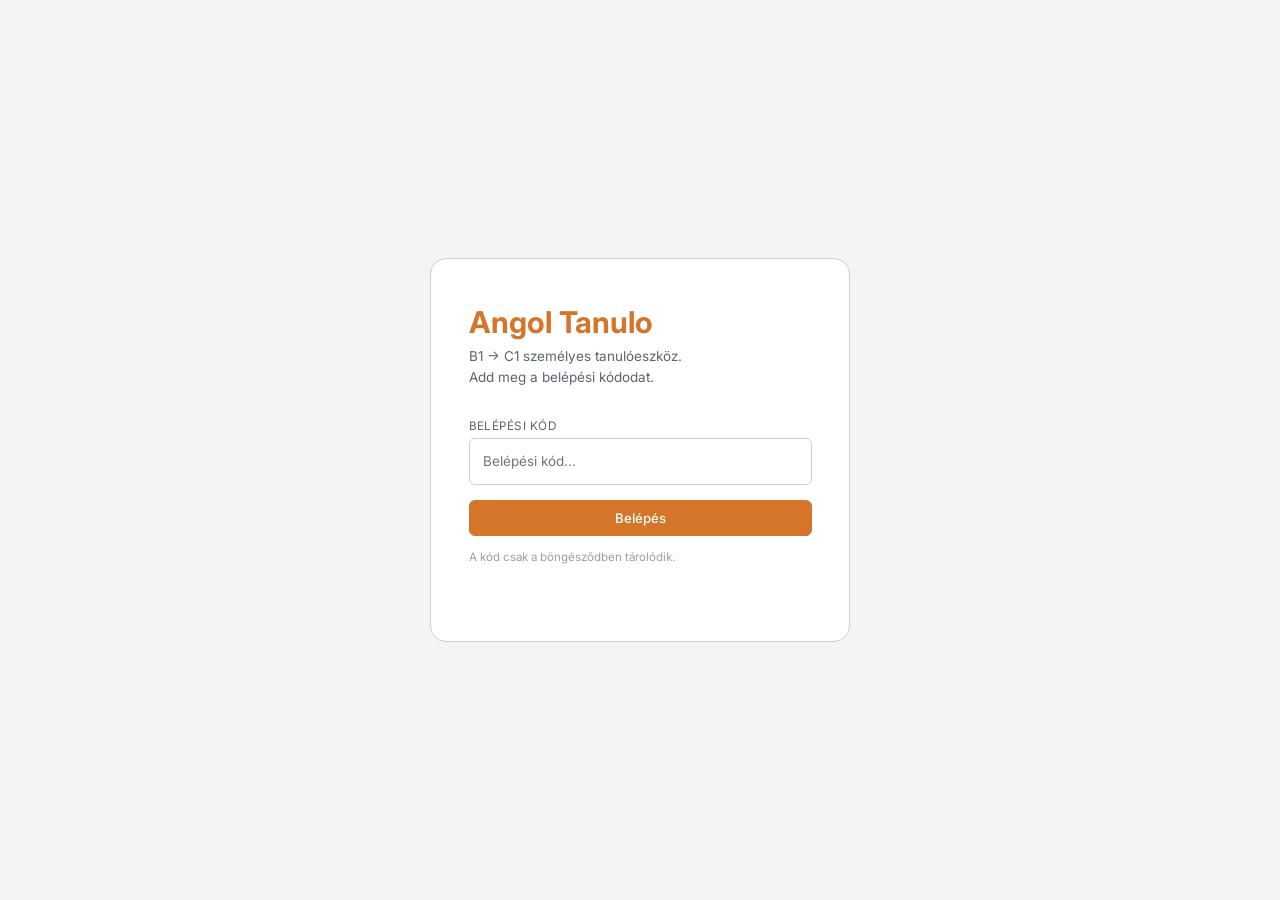
<file: index.html>
<!DOCTYPE html>
<html lang="hu">
<head>
<meta charset="UTF-8">
<meta name="viewport" content="width=device-width, initial-scale=1.0">
<title>Angol Tanulo</title>
<link href="https://fonts.googleapis.com/css2?family=Inter:wght@300;400;500;600;700&family=DM+Mono:wght@400;500&display=swap" rel="stylesheet">
<link rel="stylesheet" href="assets/css/tokens.css">
<link rel="stylesheet" href="assets/css/base.css">
<link rel="stylesheet" href="assets/css/layout.css">
<link rel="stylesheet" href="assets/css/components.css">
<link rel="stylesheet" href="assets/css/panels/translate.css">
<link rel="stylesheet" href="assets/css/panels/roadmap.css">
<link rel="stylesheet" href="assets/css/panels/oxford.css">
<link rel="stylesheet" href="assets/css/panels/convo.css">
<link rel="stylesheet" href="assets/css/panels/tenses.css">
</head>
<body>
<div id="api-screen">
  <div class="api-box">
    <h1>Angol Tanulo</h1>
    <p>B1 → C1 személyes tanulóeszköz.<br>Add meg a belépési kódodat.</p>
    <label>Belépési kód</label>
    <input type="password" id="api-input" placeholder="Belépési kód..."/>
    <button class="btn btn-gold" onclick="saveKey()" style="width:100%">Belépés</button>
    <p style="margin-top:.8rem;font-size:.77rem;color:var(--faint)">A kód csak a böngésződben tárolódik.</p>
    <div id="key-err" style="display:none" class="err">Hibás belépési kód!</div>
  </div>
</div>
<div id="app">
  <header>
    <div class="logo">Angol Tanuló <span>B1 → C1</span></div>
    <nav>
      <button class="nav-btn active" id="nav-roadmap" onclick="showMain('roadmap',this);closeDropdowns()">Előrehaladás</button>
      <button class="nav-btn" id="nav-translate" onclick="showMain('translate',this);closeDropdowns()">Fordítás</button>
      <button class="nav-btn" id="nav-convo" onclick="showMain('convo',this);closeDropdowns()">Társalgás</button>
      <button class="nav-btn" id="nav-tenses" onclick="showMain('tenses',this);closeDropdowns()">Nyelvtani gyakorló</button>
      <button class="nav-btn" id="nav-vocab-btn" onclick="showMain('oxford',this);closeDropdowns()">Szótár</button>
    </nav>
    <div class="header-right">
      <span class="card-counter" id="total-counter">0 kártya</span>
      <button class="key-btn" onclick="changeKey()">API kulcs</button>
    </div>
  </header>
  <main>
    <div id="panel-translate" class="panel">
      <div class="sub-tabs">
        <button class="sub-tab active" onclick="showSub('translate','text',this)">Szöveg generálás</button>
        <button class="sub-tab" onclick="showSub('translate','writing',this)">Fordítás</button>
        <button class="sub-tab" onclick="showSub('translate','comprehension',this)">Szövegértés</button>
        <button class="sub-tab" onclick="showSub('translate','uzleti',this)">Írás</button>
        <button class="sub-tab" onclick="showSub('translate','grammar',this)">Nyelvtani elemző</button>
      </div>
      <div id="sub-translate-text" class="sub-panel active">
        <div class="section-title">Szöveg generálás</div>
        <div class="section-sub">Másolj be szöveget a fordításhoz, vagy hagyd üresen és válassz témát új szöveg generálásához. Ha mindkettő van, a szöveget a téma/utasítás szerint alakítja át.</div>
        <div class="gentext-cols">
          <div class="gentext-col">
            <label>Bemásolt szöveg <span class="gentext-hint">(fordításhoz)</span></label>
            <textarea id="hu-in" rows="8" oninput="updateGenActionBtn()" placeholder="Ide másold be a szöveget (cikk, e-mail, bármi). Ha üres, új szöveget generálok."></textarea>
          </div>
          <div class="gentext-col">
            <label>Téma <span class="gentext-hint">(generáláshoz / módosításhoz)</span></label>
            <div id="gen-topic-chips" class="gen-topic-chips"></div>
            <div id="gen-topic-selected" style="display:none;font-size:.82rem;color:var(--accent);margin:.4rem 0">
              <span id="gen-topic-selected-label"></span>
              <button onclick="genClearTopic()" style="background:none;border:none;cursor:pointer;color:var(--muted);margin-left:4px">✕</button>
            </div>
            <textarea id="gen-context" rows="2" placeholder="Szabadszöveges téma vagy utasítás — pl. 'IT security proposal', 'use Past Simple'..."></textarea>
          </div>
        </div>
        <div style="margin-top:12px;display:flex;gap:1.2rem;align-items:flex-start;flex-wrap:wrap">
          <div>
            <label style="margin-bottom:6px">Kimeneti nyelv</label>
            <div style="display:flex;gap:6px">
              <button class="writing-dir-btn active" id="tr-out-en" onclick="setTrOutLang('en',this)">EN</button>
              <button class="writing-dir-btn" id="tr-out-hu" onclick="setTrOutLang('hu',this)">HU</button>
            </div>
          </div>
          <div style="flex:1">
            <label style="margin-bottom:6px">Szint</label>
            <div class="level-picker">
              <button class="lvl-btn" data-level="A1" onclick="selectLevel('A1',this)">A1<span>Kezdő</span></button>
              <button class="lvl-btn" data-level="A2" onclick="selectLevel('A2',this)">A2<span>Alapszint</span></button>
              <button class="lvl-btn active" data-level="B1" onclick="selectLevel('B1',this)">B1<span>Középhaladó</span></button>
              <button class="lvl-btn" data-level="B2" onclick="selectLevel('B2',this)">B2<span>Haladó</span></button>
              <button class="lvl-btn" data-level="C1" onclick="selectLevel('C1',this)">C1<span>Folyékony</span></button>
            </div>
          </div>
        </div>
        <div class="row">
          <button class="btn btn-gold" id="btn-tr" onclick="doTextAction()">Generálás B1 EN</button>
          <button class="btn btn-outline" onclick="doClear()">Törlés</button>
        </div>
        <div id="tr-loading" style="display:none" class="loading"><div class="dots"><span></span><span></span><span></span></div> Feldolgozás...</div>
        <div id="tr-result" style="display:none;margin-top:1.2rem">
          <label id="tr-result-label" style="margin-bottom:6px">Eredmény</label>
          <div id="tr-text" class="translated-box"></div>
          <hr class="divider">
          <label>Kijelölt szavak Anki kártyahoz</label>
          <div id="sel-bar" class="selected-bar"><span class="hint-text">Kattints szavakra fent...</span></div>
          <div class="row">
            <button class="btn btn-gold" id="btn-gen" style="display:none" onclick="doGenCards()">Kártyák generálása</button>
          </div>
          <div id="gen-loading" style="display:none" class="loading"><div class="dots"><span></span><span></span><span></span></div> Kártyák készítése...</div>
        </div>
      </div>
      <div id="sub-translate-writing" class="sub-panel">
        <div class="section-title">Fordítás</div>
        <div class="section-sub" style="margin-bottom:.8rem">A Szöveg generálás fülön létrehozott szöveg alapján fordíts. Az irány automatikusan beállítódik.</div>

        <!-- KÉT HASÁB -->
        <div class="writing-cols">
          <div>
            <div class="writing-col-label" id="writing-source-label"><span class="col-badge" id="writing-source-badge">EN</span> <span id="writing-source-lang">Angol szöveg</span></div>
            <textarea id="writing-source" rows="10" placeholder="Fordítsd le a szöveget a Szöveg generálás fülön, vagy generálj egyet fent..."></textarea>
          </div>
          <div>
            <div class="writing-col-label" id="writing-target-label"><span class="col-badge" id="writing-target-badge">HU</span> <span id="writing-target-lang">A te fordításod</span></div>
            <textarea id="my-tr" rows="10" placeholder="Írd ide a saját fordításodat..."></textarea>
          </div>
        </div>

        <div class="row">
          <button class="btn btn-gold" id="btn-check" onclick="doCheck()">Ellenőrzés</button>
          <button class="btn btn-outline" onclick="document.getElementById('my-tr').value='';document.getElementById('check-result').innerHTML=''">Törlés</button>
        </div>
        <div id="check-loading" style="display:none" class="loading"><div class="dots"><span></span><span></span><span></span></div> Ellenőrzés...</div>
        <div id="check-result" style="margin-top:1.2rem"></div>
      </div>
      <div id="sub-translate-uzleti" class="sub-panel">
        <div class="section-title">Üzleti írás</div>
        <div class="section-sub">Kapsz egy feladatot — te írod angolul. Claude értékeli a szöveg típusa szerint.</div>

        <div class="writing-type-row">
          <div class="writing-type-group">
            <span class="writing-type-label">Típus:</span>
            <button class="writing-type-btn active" id="uzl-type-general" onclick="setUzletiType('general',this)">Általános</button>
            <button class="writing-type-btn" id="uzl-type-email" onclick="setUzletiType('email',this)">E-mail</button>
            <button class="writing-type-btn" id="uzl-type-report" onclick="setUzletiType('report',this)">Jelentés</button>
            <button class="writing-type-btn" id="uzl-type-presentation" onclick="setUzletiType('presentation',this)">Prezentáció</button>
          </div>
          <div class="writing-type-group" id="uzl-tone-group" style="display:none">
            <span class="writing-type-label">Hangnem:</span>
            <button class="writing-type-btn active" id="uzl-tone-formal" onclick="setUzletiTone('formal',this)">Formális</button>
            <button class="writing-type-btn" id="uzl-tone-neutral" onclick="setUzletiTone('neutral',this)">Semleges</button>
            <button class="writing-type-btn" id="uzl-tone-informal" onclick="setUzletiTone('informal',this)">Informális</button>
          </div>
        </div>

        <button class="btn btn-outline btn-sm" id="uzl-gen-btn" onclick="generateUzletiTask()" style="margin-bottom:1rem">🎯 Feladat generálása</button>

        <div id="uzl-task-box" class="uzl-task-box" style="display:none">
          <div class="uzl-task-label">Feladat</div>
          <div id="uzl-task-text"></div>
          <button class="btn btn-outline btn-sm" style="margin-top:.5rem" onclick="generateUzletiTask()">↻ Másik feladat</button>
        </div>

        <div id="uzl-write-area" style="display:none;margin-top:1rem">
          <label style="font-size:.78rem;font-weight:600;color:var(--muted);text-transform:uppercase;letter-spacing:.05em;margin-bottom:.4rem;display:block">A te angol szöveged</label>
          <textarea id="uzl-answer" rows="10" placeholder="Írd ide az angol szövegedet..." style="width:100%;box-sizing:border-box"></textarea>
          <div class="row" style="margin-top:.8rem">
            <button class="btn btn-gold" onclick="checkUzletiAnswer()">Ellenőrzés</button>
            <button class="btn btn-outline" onclick="document.getElementById('uzl-answer').value='';document.getElementById('uzl-check-result').innerHTML=''">Törlés</button>
          </div>
          <div id="uzl-check-loading" style="display:none" class="loading"><div class="dots"><span></span><span></span><span></span></div> Értékelés...</div>
          <div id="uzl-check-result" style="margin-top:1.2rem"></div>
        </div>
      </div>

      <div id="sub-translate-grammar" class="sub-panel">
        <div class="section-title">Nyelvtani elemzés</div>
        <div class="section-sub">A lefordított szöveg nyelvtani szerkezetei — magyarázatokkal és példákkal.</div>
        <button class="btn btn-gold" id="btn-gr" onclick="doGrammar()">Nyelvtan elemzése</button>
        <div id="gr-loading" style="display:none;margin-top:.8rem" class="loading"><div class="dots"><span></span><span></span><span></span></div> Elemzes...</div>
        <div id="gr-result" style="margin-top:1.2rem"></div>
      </div>

      <!-- SZÖVEGÉRTÉS -->
      <div id="sub-translate-comprehension" class="sub-panel">
        <div class="section-title">Szövegértés</div>
        <div class="section-sub">A Szöveg generálás fülön létrehozott szöveg alapján angol kérdések — vagy írj be bármilyen szöveget. Válaszolj angolul, majd ellenőriztetem.</div>
        <div class="comp-layout">
          <div class="comp-text-col">
            <div class="comp-col-label">Szöveg</div>
            <textarea id="comp-text-display" class="comp-text-box" rows="12" placeholder="A Szöveg generálás fülön fordított vagy generált szöveg automatikusan megjelenik itt — vagy írd be közvetlenül, majd kattints az Új kérdések gombra."></textarea>
            <div style="display:flex;gap:8px;margin-top:.6rem;align-items:center;flex-wrap:wrap">
              <button class="btn btn-outline" id="btn-comp-speak" onclick="compSpeakToggle()">🔊 Felolvasás</button>
              <button class="btn btn-outline" onclick="compRestart()" title="Újraindítás az elejéről" style="padding:8px 10px">⏮</button>
              <button class="btn btn-outline" onclick="compStep(-1)" title="Előző mondat" style="padding:8px 10px">⏪</button>
              <button class="btn btn-outline" onclick="compStep(1)" title="Következő mondat" style="padding:8px 10px">⏩</button>
              <select id="comp-speak-rate" style="padding:8px 10px;background:var(--surface);border:1px solid var(--border2);border-radius:var(--rs);color:var(--text);font-family:'Inter',sans-serif;font-size:.84rem;outline:none">
                <option value="1" selected>Natív tempó</option>
                <option value="0.85">Lassabb (0.85×)</option>
                <option value="0.7">Lassú (0.7×)</option>
              </select>
              <button class="btn btn-outline" id="btn-comp-hide" onclick="compToggleText()" title="Rejtsd el a szöveget, és válaszolj csak hallás után">🙈 Szöveg elrejtése</button>
            </div>
            <div class="comp-progress-row" id="comp-progress-row" style="display:none">
              <div class="comp-progress-bar" id="comp-progress-bar" onclick="compSeek(event)" title="Kattints az ugráshoz">
                <div class="comp-progress-fill" id="comp-progress-fill"></div>
              </div>
              <span class="comp-progress-label" id="comp-progress-label">0/0</span>
            </div>
          </div>
          <div class="comp-questions-col">
            <div class="comp-col-label">Kérdések</div>
            <div id="comp-no-text" style="padding:1rem 0;color:var(--faint);font-size:.85rem">Írj be szöveget, majd kattints az Új kérdések gombra.</div>
            <div id="comp-questions-wrap"></div>
            <div style="display:flex;gap:8px;margin-top:1rem;flex-wrap:wrap">
              <button class="btn btn-gold" id="btn-comp-check" onclick="compCheck()">Ellenőrzés</button>
              <button class="btn btn-outline" id="btn-comp-new" onclick="compGenerate()">Új kérdések</button>
            </div>
            <div id="comp-loading" style="display:none" class="loading"><div class="dots"><span></span><span></span><span></span></div> <span>Kérdések generálása...</span></div>
            <div id="comp-result" style="margin-top:1rem"></div>
          </div>
        </div>
      </div>

    </div>

    <div id="panel-roadmap" class="panel active">

      <!-- PROGRESS TABS -->
      <div class="sub-tabs">
        <button class="sub-tab active" onclick="showSub('roadmap','overview',this)">Áttekintés</button>
        <button class="sub-tab" onclick="showSub('roadmap','vocab',this)">Szókincs</button>
        <button class="sub-tab" onclick="showSub('roadmap','map',this)">Roadmap</button>
        <button class="sub-tab" onclick="showSub('roadmap','errors',this)">Hibaminták</button>
        <button class="sub-tab" onclick="showSub('roadmap','docs',this)">Dokumentumok</button>
      </div>

      <!-- ÁTTEKINTÉS -->
      <div id="sub-roadmap-overview" class="sub-panel active">
        <div class="section-title">Áttekintés</div>
        <div class="progress-stats-row" id="progress-stats-row">
          <div class="progress-stat-box">
            <div class="progress-stat-num" id="stat-active-words">—</div>
            <div class="progress-stat-label">Aktív szó</div>
          </div>
          <div class="progress-stat-box">
            <div class="progress-stat-num" id="stat-roadmap-pct">—</div>
            <div class="progress-stat-label">Roadmap</div>
          </div>
          <div class="progress-stat-box">
            <div class="progress-stat-num" id="stat-errors">—</div>
            <div class="progress-stat-label">Aktív hibaminta</div>
          </div>
          <div class="progress-stat-box">
            <div class="progress-stat-num" id="stat-sessions">—</div>
            <div class="progress-stat-label">Perc — elmúlt 7 nap</div>
          </div>
        </div>

        <div class="weekly-chart-box">
          <div class="section-label" style="margin-bottom:.8rem">Heti egyensúly — elmúlt 7 nap</div>
          <div id="week-nav-summary"></div>
          <div class="nav-daily-label">Napi bontás <span class="nav-daily-hint">(szaggatott vonal = napi 1 óra)</span></div>
          <div id="weekly-activity" class="weekly-activity-row"></div>
        </div>

        <div class="level-box" id="level-box">
          <div class="level-header">
            <span class="level-title">🎓 Szint és heti visszajelzés</span>
            <button class="btn btn-outline btn-sm" onclick="generateLevelReport(true)">🔄 Frissítés most</button>
          </div>
          <div id="level-loading" style="display:none" class="loading"><div class="dots"><span></span><span></span><span></span></div> Visszajelzés készítése a gyakorlásaid alapján...</div>
          <div id="level-content"></div>
          <div id="level-history"></div>
        </div>

        <!-- TANULÁSI ASSZISZTENS -->
        <div class="tutor-box">
          <div class="tutor-header">
            <span class="tutor-title">💬 Tanulási asszisztens</span>
            <span class="tutor-sub">Kérdezz az appban levő tanulásodról</span>
          </div>
          <div id="tutor-messages" class="tutor-messages"></div>
          <div class="tutor-input-row">
            <textarea id="tutor-input" class="tutor-input" rows="2" placeholder="Pl: Mit gyakoroljak ma? Milyen hibákat követek el? Adj tippet a Present Perfect-hez..."></textarea>
            <button class="btn btn-gold tutor-send" onclick="tutorSend()">Küld</button>
          </div>
        </div>

      </div>


      <!-- SZÓKINCS -->
      <div id="sub-roadmap-vocab" class="sub-panel">
        <div class="section-title">Szókincs áttekintés</div>
        <div class="section-sub">Szintenként látod az aktív / tanulás alatt / passzív / új arányokat.</div>
        <div id="vocab-no-data" style="padding:3rem;text-align:center;color:var(--faint)">
          <div style="font-size:2rem;margin-bottom:.8rem">📚</div>
          <div>Még nincs betöltve Oxford 5000 adat.</div>
          <div style="font-size:.82rem;margin-top:.4rem">A Szótár → Import fülön töltsd fel az XLS fájlt.</div>
        </div>
        <div id="vocab-dashboard-content" style="display:none">
          <div id="vocab-coverage" class="vocab-coverage"></div>
          <div class="section-label" style="margin-bottom:.8rem">Szavak</div>
          <div class="ox-summary-row" id="vocab-summary-row"></div>
          <div class="ox-level-bars" id="vocab-level-bars"></div>
          <div class="section-label" id="vocab-phrase-label" style="margin:1.6rem 0 .8rem">Kifejezések</div>
          <div class="ox-summary-row" id="vocab-phrase-summary"></div>
          <div class="ox-level-bars" id="vocab-phrase-bars"></div>
        </div>
      </div>

      <!-- ROADMAP -->
      <div id="sub-roadmap-map" class="sub-panel">
        <div class="roadmap-intro">
          <div class="section-title">Nyelvtani térkép</div>
          <div class="section-sub">Kattints bármelyik dobozra a részletes magyarázathoz. Jelöld be, hol tartasz.</div>
          <div class="roadmap-progress-bar"><div class="roadmap-progress-fill" id="rm-fill" style="width:0%"></div></div>
          <div class="roadmap-progress-text" id="rm-text">0 / 0 témakör teljesítve</div>
        </div>
        <div id="roadmap-content"></div>
      </div>

      <!-- HETI NAPLÓ -->

      <!-- HIBAMINTÁK -->
      <div id="sub-roadmap-errors" class="sub-panel">
        <div class="section-title">Hibaminták</div>
        <div class="section-sub">Automatikusan gyűjtve a fordítás ellenőrzőből. Kövesd nyomon a visszatérő hibákat.</div>

        <div id="error-patterns-wrap">
          <div id="error-patterns-empty" style="padding:2rem;text-align:center;color:var(--faint)">
            <div style="font-size:2rem;margin-bottom:.5rem">✅</div>
            <div>Még nincsenek rögzített hibaminták.<br>A fordítás ellenőrzőből automatikusan gyűlnek.</div>
          </div>
          <div id="error-patterns-list"></div>
        </div>
      </div>

      <!-- DOKUMENTUMOK -->
      <div id="sub-roadmap-docs" class="sub-panel">
        <div class="section-title">Dokumentumok</div>
        <div class="section-sub">A tanulási profil és terv. Szerkeszthető, automatikusan mentődik.</div>

        <div class="doc-tabs">
          <button class="doc-tab active" onclick="showDoc('profile',this)">00 Profil</button>
          <button class="doc-tab" onclick="showDoc('plan',this)">01 Terv</button>
          <button class="doc-tab" onclick="showDoc('log',this)">02 Napló</button>
          <button class="doc-tab" onclick="showDoc('errors_doc',this)">03 Hibaminták</button>
        </div>

        <div id="doc-profile" class="doc-panel active">
          <textarea id="doc-profile-text" class="doc-textarea" onchange="docSave('profile')" placeholder="Profil betöltése..."></textarea>
        </div>
        <div id="doc-plan" class="doc-panel">
          <textarea id="doc-plan-text" class="doc-textarea" onchange="docSave('plan')" placeholder="Terv betöltése..."></textarea>
        </div>
        <div id="doc-log" class="doc-panel">
          <textarea id="doc-log-text" class="doc-textarea" onchange="docSave('log')" placeholder="Haladásnapló..."></textarea>
        </div>
        <div id="doc-errors_doc" class="doc-panel">
          <textarea id="doc-errors_doc-text" class="doc-textarea" onchange="docSave('errors_doc')" placeholder="Hibaminták..."></textarea>
        </div>

        <div class="row" style="margin-top:.8rem">
          <button class="btn btn-outline btn-sm" onclick="docExportAll()">⬇ Markdown export</button>
        </div>
      </div>
    </div>

    <!-- OXFORD 5000 -->
    <div id="panel-oxford" class="panel">
      <div class="ox-tabs">
        <button class="ox-tab active" onclick="showOxTab('wordlist',this)">Szólista</button>
        <button class="ox-tab" onclick="showOxTab('phrases',this)">Kifejezések</button>
        <button class="ox-tab" onclick="showOxTab('import',this)">Import / Export</button>

      </div>

      <div id="ox-wordlist" class="ox-panel active">
        <div class="section-title">Szólista</div>
        <div id="ox-list-no-data" style="padding:2rem;text-align:center;color:var(--faint)">Töltsd be az Oxford 5000 listát az Import fülön.</div>
        <div id="ox-list-content" style="display:none">
          <div class="ox-filters">
            <input type="text" id="ox-search" placeholder="Keresés szóra..." oninput="renderOxWordlist()"/>
            <select id="ox-filter-level" onchange="renderOxWordlist()">
              <option value="">Minden szint</option>
              <option value="A1">A1</option><option value="A2">A2</option>
              <option value="B1">B1</option><option value="B2">B2</option><option value="C1">C1</option>
            </select>
            <select id="ox-filter-status" onchange="renderOxWordlist()">
              <option value="">Minden státusz</option>
              <option value="new">New</option>
              <option value="under learning">Under learning</option>
              <option value="active">Active</option>
              <option value="passive">Passive</option>
            </select>
            <select id="ox-filter-source" onchange="renderOxWordlist()">
              <option value="">Oxford + Saját</option>
              <option value="oxford">Csak Oxford 5000</option>
              <option value="own">Csak saját gyűjtés</option>
            </select>
          </div>
          <div class="ox-list-info" id="ox-list-info"></div>

          <table class="ox-table">
            <thead><tr>
              <th>Szó</th><th>Szófaj</th><th>Szint</th><th>Státusz</th><th>Magyar</th><th>Példa</th><th>Kollokációk</th><th>Forrás</th>
            </tr></thead>
            <tbody id="ox-table-body"></tbody>
          </table>
          <div id="ox-pagination" class="ox-pagination"></div>
        </div>
      </div>

      <!-- KIFEJEZESEK -->
      <div id="ox-phrases" class="ox-panel">
        <div class="section-title">Oxford Phrase List — 750 kifejezés</div>
        <div class="section-sub">Szintenként tölts fel kifejezéseket az Ankiba. Deck: English C1::Phrases A1 stb.</div>
        <div id="ox-phrases-no-data" style="padding:2rem;text-align:center;color:var(--faint)">
          <div style="font-size:2rem;margin-bottom:.5rem">📝</div>
          <div>Nincs betöltve kifejezéslista.</div>
          <div style="font-size:.82rem;margin-top:.3rem">Az Import / Export fülön töltsd be az XLSX fájlt.</div>
        </div>
        <div id="ox-phrases-content" style="display:none">
          <div class="ox-filters">
            <input type="text" id="phrase-search" placeholder="Keresés kifejezésre..." oninput="renderPhrases()"/>
            <select id="phrase-filter-level" onchange="renderPhrases()">
              <option value="">Minden szint</option>
              <option value="A1">A1</option><option value="A2">A2</option>
              <option value="B1">B1</option><option value="B2">B2</option><option value="C1">C1</option>
            </select>
            <select id="phrase-filter-status" onchange="renderPhrases()">
              <option value="">Minden státusz</option>
              <option value="new">New</option>
              <option value="under learning">Under learning</option>
              <option value="active">Active</option>
              <option value="passive">Passive</option>
            </select>
          </div>
          <div id="phrase-list-info" style="font-size:.8rem;color:var(--muted);margin-bottom:.5rem"></div>

          <table class="ox-table">
            <thead><tr>
              <th>Kifejezés</th><th>Szint</th><th>Státusz</th><th>Magyar</th><th>Példa</th>
            </tr></thead>
            <tbody id="phrase-table-body"></tbody>
          </table>
          <div id="phrase-pagination" class="ox-pagination"></div>
        </div>
      </div>

      <!-- IMPORT/EXPORT -->
      <div id="ox-import" class="ox-panel">
        <div class="section-title">Import / Export</div>

        <!-- FELHŐ SZINKRON -->
        <div class="ox-import-section" style="margin-bottom:1rem;padding-bottom:1rem;border-bottom:1px solid var(--border)">
          <div class="ox-section-label">Eszközök közötti szinkron</div>
          <p style="font-size:.84rem;color:var(--muted);margin-bottom:.8rem">
            Ha más eszközön (pl. mobilon) nem jelennek meg az adatok, nyomj ide — az összes helyi adat azonnal feltöltődik a felhőbe.
          </p>
          <div style="display:flex;gap:8px;align-items:center;flex-wrap:wrap">
            <button class="btn btn-gold" id="btn-force-push" onclick="forcePushAll()">☁ Adatok mentése felhőbe</button>
            <span id="force-push-status" style="font-size:.83rem;color:var(--success)"></span>
          </div>
        </div>

        <!-- ANKICONNECT SZINKRONIZÁCIÓ -->
        <div class="ox-import-section">
          <div class="ox-section-label">AnkiConnect szinkronizáció</div>
          <p style="font-size:.84rem;color:var(--muted);margin-bottom:.8rem">
            Az Anki asztali alkalmazásból lekéri a kártyák tanulási állapotát (interval) és frissíti az Oxford státuszokat.<br>
            <strong>Feltétel:</strong> Az Anki fusson a háttérben, és az AnkiConnect addon legyen telepítve.
          </p>
          <div style="display:flex;gap:8px;align-items:center;flex-wrap:wrap;margin-bottom:.8rem">
            <button class="btn btn-gold" id="btn-anki-sync" onclick="ankiSync()">&#x21BB; Szinkronizáció</button>
            <button class="btn btn-outline btn-sm" onclick="ankiTest()">Kapcsolat tesztelése</button>
            <button class="btn btn-outline btn-sm" id="btn-anki-clean" onclick="ankiCleanHungarian()">🧹 Hungarian mező tisztítása</button>
            <span id="anki-sync-status" style="font-size:.83rem;color:var(--muted)"></span>
          </div>
          <div id="anki-sync-result" style="margin-top:.5rem"></div>
          <div id="anki-clean-result" style="margin-top:.5rem"></div>
          <div style="margin-top:.8rem;padding:.7rem 1rem;background:var(--surface2);border-radius:var(--rs);font-size:.78rem;color:var(--muted)">
            <strong>Státusz logika:</strong><br>
            interval = 0 &rarr; <span style="color:var(--danger)">new</span> &nbsp;|&nbsp;
            interval 1–7 nap &rarr; <span style="color:var(--accent3)">under learning</span> &nbsp;|&nbsp;
            interval 8+ nap &rarr; <span style="color:var(--success)">active</span> &nbsp;|&nbsp;
            <span style="color:var(--accent3)">passive</span> &rarr; nem változik (manuális)
          </div>
        </div>

        <!-- BEÁLLÍTÁSOK / EGYSZERI MŰVELETEK -->
        <div class="ox-import-section">
          <div class="ox-section-label" style="cursor:pointer;display:flex;align-items:center;gap:8px" onclick="toggleBackup()">
            <span>Beállítások / Egyszeri műveletek</span>
            <span id="backup-arrow" style="font-size:.7rem;color:var(--faint);transition:transform .2s">&#9660;</span>
          </div>
          <div id="backup-section" style="display:none;margin-top:.8rem">
            <p style="font-size:.82rem;color:var(--muted);margin-bottom:1rem">Adatbetöltés, backup és törlés — általában csak egyszer vagy ritkán szükséges.</p>

            <div style="margin-bottom:1rem">
              <div class="ox-section-label" style="font-size:.72rem;margin-bottom:.5rem">Oxford 5000 XLS betöltése / újratöltése</div>
              <p style="font-size:.82rem;color:var(--muted);margin-bottom:.6rem">Oszlopok: Szó, Status, Szófaj, Szint.</p>
              <div style="display:flex;gap:8px;align-items:center;flex-wrap:wrap">
                <input type="file" id="ox-xls-input" accept=".xlsx,.xls" style="display:none" onchange="oxImportXLS(this)"/>
                <button class="btn btn-outline btn-sm" onclick="document.getElementById('ox-xls-input').click()">📂 Oxford 5000 XLS betöltése</button>
                <span id="ox-xls-status" style="font-size:.83rem;color:var(--muted)"></span>
              </div>
            </div>

            <div style="margin-bottom:1rem">
              <div class="ox-section-label" style="font-size:.72rem;margin-bottom:.5rem">Oxford Phrase List XLSX betöltése</div>
              <p style="font-size:.82rem;color:var(--muted);margin-bottom:.6rem">Oxford Phrase List 750 — oszlopok: No, CEFR, Phrase, Source (3. sortól).</p>
              <div style="display:flex;gap:8px;align-items:center;flex-wrap:wrap">
                <input type="file" id="phrase-xls-input" accept=".xlsx,.xls" style="display:none" onchange="phraseImportXLS(this)"/>
                <button class="btn btn-outline btn-sm" onclick="document.getElementById('phrase-xls-input').click()">📝 Phrase List betöltése</button>
                <span id="phrase-xls-status" style="font-size:.83rem;color:var(--muted)"></span>
              </div>
            </div>

            <hr class="divider" style="margin:1rem 0"/>

            <!-- TÖMEGES KÁRTYAFELTÖLTÉS -->
            <div style="margin-bottom:1rem">
              <div class="ox-section-label" style="font-size:.72rem;margin-bottom:.5rem">Tömeges kártyafeltöltés Ankiba</div>
              <p style="font-size:.84rem;color:var(--muted);margin-bottom:.8rem">
                Szintenként generálja le a <strong>new</strong> státuszú Oxford szavak Anki kártyáit és tölti fel közvetlenül az Ankiba (AnkiConnect). Kötegenként 10 szó, ellenőrzéssel.
              </p>
              <div style="display:flex;gap:8px;align-items:center;flex-wrap:wrap;margin-bottom:.8rem">
                <select id="bulk-level-select" style="padding:8px 10px;background:var(--surface);border:1px solid var(--border2);border-radius:var(--rs);color:var(--text);font-family:'Inter',sans-serif;font-size:.84rem;outline:none">
                  <option value="A1">A1</option><option value="A2">A2</option>
                  <option value="B1">B1</option><option value="B2">B2</option><option value="C1">C1</option>
                </select>
                <select id="bulk-status-select" style="padding:8px 10px;background:var(--surface);border:1px solid var(--border2);border-radius:var(--rs);color:var(--text);font-family:'Inter',sans-serif;font-size:.84rem;outline:none">
                  <option value="new">New státuszú szavak</option>
                  <option value="under learning">Under learning státuszú</option>
                </select>
                <button class="btn btn-gold" id="btn-bulk-start" onclick="bulkStartLevel()">Indítás</button>
              </div>
              <div id="bulk-progress-wrap" style="display:none">
                <div style="display:flex;justify-content:space-between;font-size:.8rem;color:var(--muted);margin-bottom:4px">
                  <span id="bulk-progress-label">0 / 0 szó feldolgozva</span>
                  <span id="bulk-progress-pct">0%</span>
                </div>
                <div style="height:8px;background:var(--border);border-radius:99px;overflow:hidden;margin-bottom:1rem">
                  <div id="bulk-progress-bar" style="height:100%;background:var(--accent);border-radius:99px;width:0%;transition:width .3s"></div>
                </div>
                <div id="bulk-batch-preview" style="display:none"></div>
                <div class="row" style="margin-top:.8rem">
                  <button class="btn btn-outline btn-sm" id="btn-bulk-approve" style="display:none"></button>
                  <button class="btn btn-outline btn-sm" id="btn-bulk-skip" style="display:none"></button>
                  <button class="btn btn-outline btn-sm" id="btn-bulk-stop" onclick="bulkStop()" style="display:none;color:var(--danger)">&#x25A0; Leállítás</button>
                </div>
                <div id="bulk-gen-loading" style="display:none" class="loading"><div class="dots"><span></span><span></span><span></span></div> <span id="bulk-gen-status">Generálás...</span></div>
                <div id="bulk-result"></div>
              </div>
            </div>

            <!-- TÖMEGES KIFEJEZÉS-FELTÖLTÉS -->
            <div style="margin-bottom:1rem">
              <div class="ox-section-label" style="font-size:.72rem;margin-bottom:.5rem">Tömeges kifejezés-feltöltés Ankiba</div>
              <p style="font-size:.84rem;color:var(--muted);margin-bottom:.8rem">Szintenként generálja le a <strong>new</strong> státuszú Oxford kifejezések Anki kártyáit és tölti fel közvetlenül az Ankiba. Deck: English C1::Phrases A1 stb.</p>
              <div style="display:flex;gap:8px;align-items:center;flex-wrap:wrap;margin-bottom:.8rem">
                <select id="phrase-bulk-level" style="padding:8px 10px;background:var(--surface);border:1px solid var(--border2);border-radius:var(--rs);color:var(--text);font-family:'Inter',sans-serif;font-size:.84rem;outline:none">
                  <option value="A1">A1</option><option value="A2">A2</option>
                  <option value="B1">B1</option><option value="B2">B2</option><option value="C1">C1</option>
                </select>
                <button class="btn btn-gold" id="btn-phrase-bulk" onclick="phraseBulkStart()">Feltöltés Ankiba</button>
                <button class="btn btn-outline btn-sm" id="btn-phrase-stop" onclick="phraseStop()" style="display:none;color:var(--danger)">&#x25A0; Leállítás</button>
                <span id="phrase-bulk-status" style="font-size:.82rem;color:var(--muted)"></span>
              </div>
              <div id="phrase-bulk-progress" style="display:none">
                <div style="display:flex;justify-content:space-between;font-size:.78rem;color:var(--muted);margin-bottom:3px">
                  <span id="phrase-prog-label">0 / 0</span><span id="phrase-prog-pct">0%</span>
                </div>
                <div style="height:6px;background:var(--border);border-radius:99px;overflow:hidden;margin-bottom:.5rem">
                  <div id="phrase-prog-bar" style="height:100%;background:var(--accent);width:0%;transition:width .3s"></div>
                </div>
              </div>
              <div id="phrase-bulk-result"></div>
            </div>

            <hr class="divider" style="margin:1rem 0"/>

            <div style="margin-bottom:1rem">
              <div class="ox-section-label" style="font-size:.72rem;margin-bottom:.5rem">Anki CSV export (backup)</div>
              <p style="font-size:.82rem;color:var(--muted);margin-bottom:.6rem">Szintenként exportálj szavakat ha az AnkiConnect nem elérhető.</p>
              <div style="display:flex;gap:8px;align-items:center;flex-wrap:wrap">
                <select id="ox-export-level" style="padding:7px 10px;background:var(--surface);border:1px solid var(--border2);border-radius:var(--rs);color:var(--text);font-family:'Inter',sans-serif;font-size:.84rem;outline:none">
                  <option value="">Minden szint</option>
                  <option value="A1">A1</option><option value="A2">A2</option>
                  <option value="B1">B1</option><option value="B2">B2</option><option value="C1">C1</option>
                </select>
                <select id="ox-export-status" style="padding:7px 10px;background:var(--surface);border:1px solid var(--border2);border-radius:var(--rs);color:var(--text);font-family:'Inter',sans-serif;font-size:.84rem;outline:none">
                  <option value="new">New státuszú</option>
                  <option value="passive">Passive státuszú</option>
                  <option value="">Összes</option>
                </select>
                <button class="btn btn-outline btn-sm" onclick="oxExportCSV()">⬇ CSV letöltése</button>
              </div>
            </div>

            <div style="margin-bottom:1rem">
              <div class="ox-section-label" style="font-size:.72rem;margin-bottom:.5rem">Anki export visszatöltése (backup)</div>
              <p style="font-size:.82rem;color:var(--muted);margin-bottom:.6rem">TXT fájl alapján frissíti az Oxford státuszokat.</p>
              <div style="display:flex;gap:8px;align-items:center;flex-wrap:wrap">
                <input type="file" id="ox-anki-input" accept=".txt,.csv" style="display:none" onchange="oxImportAnki(this)"/>
                <button class="btn btn-outline btn-sm" onclick="document.getElementById('ox-anki-input').click()">📥 Anki import</button>
                <span id="ox-anki-status" style="font-size:.83rem;color:var(--muted)"></span>
              </div>
              <div id="ox-anki-result" style="margin-top:.6rem"></div>
            </div>

            <div style="margin-top:1rem;padding-top:.8rem;border-top:1px solid var(--border)">
              <div class="ox-section-label" style="font-size:.72rem;color:var(--danger);margin-bottom:.4rem">Oxford adatok törlése</div>
              <button class="btn btn-outline btn-sm" onclick="oxClearData()" style="color:var(--danger);border-color:rgba(168,48,48,.3)">Oxford adatok törlése</button>
            </div>
          </div>
        </div>
      </div>
    </div>

    <!-- TÁRSALGÁS -->
    <div id="panel-convo" class="panel">

      <!-- TÉMAVÁLASZTÓ -->
      <div class="topic-picker" id="topic-picker">
        <div class="section-title">Társalgás</div>
        <div class="section-sub">Válassz témát, majd indítsd el a társalgást. Claude felolvassa a válaszait.</div>

        <div class="topic-groups" id="topic-groups">
</div>

        <div class="topic-custom-row">
          <div class="topic-selected-box" id="topic-selected-box" style="display:none">
            <span id="topic-selected-label"></span>
            <button class="topic-clear-btn" onclick="convoClearTopic()">✕</button>
          </div>
          <textarea id="convo-topic-extra" rows="2" placeholder="Szabadszöveges kiegészítés (opcionális) — pl. 'use formal register', 'focus on past tense', 'make it challenging'..."></textarea>
        </div>

        <div style="display:flex;gap:10px;align-items:center;flex-wrap:wrap;margin-top:1rem">
          <div>
            <label style="font-size:.78rem;color:var(--muted);margin-bottom:4px;display:block">Szint</label>
            <div class="gen-level-row">
              <button class="gen-lvl-btn" onclick="selectConvoLevel('A2',this)">A2</button>
              <button class="gen-lvl-btn active" onclick="selectConvoLevel('B1',this)">B1</button>
              <button class="gen-lvl-btn" onclick="selectConvoLevel('B2',this)">B2</button>
              <button class="gen-lvl-btn" onclick="selectConvoLevel('C1',this)">C1</button>
            </div>
          </div>
          <button class="btn btn-gold" style="align-self:flex-end" onclick="convoStart()">Társalgás indítása ▶</button>
        </div>
      </div>

      <!-- CHAT FELÜLET -->
      <div id="convo-main" style="display:none">
        <div class="convo-header">
          <div>
            <div style="font-size:.86rem;font-weight:500;color:var(--text)" id="convo-topic-label"></div>
            <div style="font-size:.75rem;color:var(--muted)" id="convo-level-label"></div>
          </div>
          <div style="display:flex;gap:8px;align-items:center">
            <button class="convo-tts-btn" id="convo-tts-btn" onclick="convoToggleTTS()" title="Hangos felolvasás">🔊</button>
            <select id="convo-tts-rate" onchange="convoRateChanged()" title="Felolvasás tempója" style="padding:7px 8px;background:var(--surface);border:1px solid var(--border2);border-radius:var(--rs);color:var(--text);font-family:'Inter',sans-serif;font-size:.8rem;outline:none">
              <option value="1" selected>Natív tempó</option>
              <option value="0.85">Lassabb (0.85×)</option>
              <option value="0.7">Lassú (0.7×)</option>
            </select>
            <button class="btn btn-outline btn-sm" onclick="convoShowSummary()">📊 Összesítés</button>
            <button class="btn btn-outline btn-sm" onclick="convoReset()">Új társalgás</button>
          </div>
        </div>

        <!-- KÉT HASÁB -->
        <div class="convo-cols">
          <div class="convo-col convo-col-claude">
            <div class="convo-col-header"><span class="convo-col-badge claude-badge">Claude</span><span style="font-size:.72rem;color:var(--faint)">Partner</span></div>
            <div id="convo-claude-msgs" class="convo-col-msgs"></div>
          </div>
          <div class="convo-col convo-col-user">
            <div class="convo-col-header" style="justify-content:flex-end"><span style="font-size:.72rem;color:var(--faint)">Te</span><span class="convo-col-badge user-badge">You</span></div>
            <div id="convo-user-msgs" class="convo-col-msgs"></div>
          </div>
        </div>
        <div class="convo-input-wrap">
          <div class="convo-input-row">
            <button class="convo-mic-btn" id="convo-mic" onclick="convoToggleMic()">🎤</button>
            <textarea id="convo-input" rows="2" placeholder="Type in English... (Enter = send)"></textarea>
            <button class="btn btn-gold" onclick="convoSend()">Küld ↵</button>
          </div>
          <div id="convo-listening" style="display:none;font-size:.78rem;color:var(--danger);margin-top:4px">🔴 Figyelek...</div>
          <div id="convo-thinking" style="display:none;font-size:.78rem;color:var(--muted);margin-top:4px"><div class="dots" style="display:inline-flex"><span></span><span></span><span></span></div> Claude válaszol...</div>
        </div>
        <div class="convo-stats" id="convo-stats" style="display:none"><div class="convo-stats-title">📊 Összesítés</div><div id="convo-stats-content"></div></div>
      </div>
    </div>

    <!-- MONDAT ELEMZO -->

    <div id="panel-tenses" class="panel">
      <div class="tense-tabs">
        <button class="tense-tab active" id="tense-tab-practice" onclick="showTenseTab('practice',this)">Gyakorlás</button>
        <button class="tense-tab" id="tense-tab-builder" onclick="showTenseTab('builder',this)">Mondatszerkesztés</button>
        <button class="tense-tab" id="tense-tab-reference" onclick="showTenseTab('reference',this)">Összefoglaló</button>
      </div>
      <div id="tpanel-practice" class="tpanel active">
        <div class="section-title">Nyelvtani gyakorló</div>
        <div class="section-sub">Válaszd ki a gyakorolni kívánt témákat, majd old meg a feladatokat.</div>
        <button id="tense-select-header" onclick="toggleTenseSelect()" class="select-collapse-header">
          <span id="tense-select-summary">Témák kiválasztása</span>
          <span id="tense-select-arrow">▾</span>
        </button>
        <div id="tense-setup-body">
          <div class="tense-setup-label">Feladattípusok</div>
          <div id="ex-type-chips" class="ex-type-chips"></div>
          <div class="tense-setup-label" style="margin-top:1rem">Mondatforma <span class="gentext-hint">(ahol értelmezhető)</span></div>
          <div id="ex-form-chips" class="ex-type-chips"></div>
          <div class="tense-setup-label" style="margin-top:1rem">Témák</div>
          <div id="tense-select-grid" class="tense-select-grid"></div>
        </div>
        <div class="row" style="margin-bottom:1.5rem">
          <button class="btn btn-gold" id="btn-start-ex" onclick="startExercises()">Gyakorlás indítása</button>
          <button class="btn btn-outline" onclick="selectAllTenses()">Mindet kiválaszt</button>
          <button class="btn btn-outline" onclick="deselectAllTenses()">Törlés</button>
        </div>
        <div id="ex-loading" style="display:none" class="loading"><div class="dots"><span></span><span></span><span></span></div> Feladatsor összeállítása...</div>
        <div id="exercise-area" style="display:none">
          <div id="ex-card-wrap"></div>
        </div>
        <div id="ex-empty" style="display:none;padding:2rem;text-align:center;color:var(--faint)">Válassz legalább egy témát és típust a gyakorláshoz.</div>
      </div>

      <div id="tpanel-builder" class="tpanel">
        <div class="section-title">Mondatszerkesztés</div>
        <div class="section-sub">Kapsz egy magyar mondatot és a szükséges szavakat — te rakod össze angolul.</div>

        <!-- Beállítások -->
        <div class="builder-settings">
          <!-- Igeidő lenyíló -->
          <div style="margin-bottom:.5rem">
            <button id="bld-tense-header" onclick="toggleBldTenseDropdown()" style="display:flex;justify-content:space-between;align-items:center;width:100%;padding:.45rem .8rem;background:var(--surface);border:1px solid var(--border2);border-radius:var(--rs);cursor:pointer;font-family:'Inter',sans-serif;font-size:.84rem;color:var(--text)">
              <span id="bld-tense-summary">Igeidő: Véletlenszerű (összes)</span>
              <span id="bld-tense-arrow" style="font-size:.7rem;color:var(--muted)">▾</span>
            </button>
            <div id="bld-tense-picker" style="display:none;padding:.8rem;background:var(--surface2);border:1px solid var(--border);border-top:none;border-radius:0 0 var(--rs) var(--rs)">
              <!-- JS tölti fel szintenként -->
            </div>
          </div>
          <!-- Típus -->
          <div class="writing-type-group">
            <span class="writing-type-label">Típus:</span>
            <button class="writing-type-btn" id="bld-type-pos" onclick="setBldType('positive',this)">+</button>
            <button class="writing-type-btn" id="bld-type-neg" onclick="setBldType('negative',this)">−</button>
            <button class="writing-type-btn" id="bld-type-q" onclick="setBldType('question',this)">?</button>
            <button class="writing-type-btn active" id="bld-type-any" onclick="setBldType('any',this)">mix</button>
          </div>
        </div>

        <button class="btn btn-gold" id="bld-gen-btn" onclick="builderGenerate()">🎯 Új mondat generálása</button>
        <div id="bld-loading" style="display:none" class="loading"><div class="dots"><span></span><span></span><span></span></div> Generálás...</div>

        <!-- Feladat kártya -->
        <div id="bld-task-card" class="bld-task-card" style="display:none">
          <button id="bld-meta-toggle" onclick="toggleBldMeta()" style="background:none;border:none;cursor:pointer;font-size:.78rem;color:var(--muted);padding:0 0 .5rem 0;display:block">▾ Igeidő / Típus</button>
          <div class="bld-task-meta" id="bld-task-meta" style="display:none">
            <span class="cefr-pill" id="bld-tense-label">—</span>
            <span class="bld-type-badge" id="bld-type-label">—</span>
            <div id="bld-schema-line" class="bld-schema-line"></div>
            <div id="bld-tense-use" class="bld-tense-use"></div>
          </div>

          <div class="bld-hu-text" id="bld-hu-text"></div>

          <div class="bld-words-label">Használd ezeket a szavakat:</div>
          <div class="bld-word-chips" id="bld-word-chips"></div>

          <div style="margin-top:1rem">
            <textarea id="bld-answer" class="tutor-input" rows="2"
              placeholder="Írd ide az angol mondatot..." style="width:100%;box-sizing:border-box"></textarea>
          </div>

          <div class="row" style="margin-top:.8rem">
            <button class="btn btn-gold" onclick="builderCheck()">Ellenőrzés</button>
            <button class="btn btn-outline" onclick="builderShowAnswer()">Mutasd</button>
            <button class="btn btn-outline" onclick="builderGenerate()">↻ Másik mondat</button>
          </div>

          <div id="bld-check-loading" style="display:none" class="loading"><div class="dots"><span></span><span></span><span></span></div> Ellenőrzés...</div>
          <div id="bld-result" style="margin-top:1rem"></div>
        </div>
      </div>

      <div id="tpanel-reference" class="tpanel">
        <div class="ref-layout">
          <div class="ref-sidebar">
            <div class="ref-sidebar-filters">
              <select id="ref-filter-level" onchange="renderGrReference()" class="ref-select">
                <option value="">Minden szint</option>
                <option value="A1">A1</option>
                <option value="A2">A2</option>
                <option value="B1">B1</option>
                <option value="B2">B2</option>
                <option value="C1">C1</option>
              </select>
              <select id="ref-filter-cat" onchange="renderGrReference()" class="ref-select">
                <option value="">Mind</option>
                <option value="tense">Igeidők</option>
                <option value="grammar">Egyéb</option>
              </select>
            </div>
            <div id="gr-reference-list"></div>
          </div>
          <div class="ref-panels" id="ref-panels"></div>
        </div>
      </div>
    </div>

  </main>
</div>

<div class="modal-overlay" id="gr-modal" onclick="closeModalDirect(event)">
  <div class="modal">
    <button class="modal-close" onclick="closeModal()">&#x2715;</button>
    <div class="modal-title" id="modal-title"></div>
    <div class="modal-body" id="modal-body"></div>
  </div>
</div>

  <script src="assets/js/data/roadmap.js"></script>
  <script src="assets/js/data/tenses.js"></script>
  <script src="assets/js/data/grammar-exercises.js"></script>
  <script src="assets/js/data/convo-topics.js"></script>
  <script src="assets/js/data/doc-defaults.js"></script>
  <script src="assets/js/app.js"></script>
</body>
</html>
</file>
<file: assets/css/tokens.css>
/* CSS változók, reset, scrollbar */
:root{--bg:#f2f4f6;--surface:#ffffff;--surface2:#e8ecf0;--border:#dde1e7;--border2:#c8cfd8;--text:#1e2128;--muted:#5c6470;--faint:#96a0ad;--accent:#d4752a;--accent2:#3a7fbf;--accent3:#5a9fd4;--danger:#c0392b;--success:#2e7d52;--r:10px;--rs:6px}
*{box-sizing:border-box;margin:0;padding:0}
html{font-size:15px}
::-webkit-scrollbar{width:5px}
::-webkit-scrollbar-track{background:var(--bg)}
::-webkit-scrollbar-thumb{background:var(--border2);border-radius:3px}
</file>
<file: assets/css/base.css>
/* Alap elemek: body, form, gombok, loading, feedback, api képernyő */
body{background:var(--bg);color:var(--text);font-family:'Inter',sans-serif;min-height:100vh}

/* API kulcs képernyő */
#api-screen{min-height:100vh;display:flex;align-items:center;justify-content:center}
.api-box{width:420px;padding:3rem 2.5rem;background:var(--surface);border:1px solid var(--border2);border-radius:16px}
.api-box h1{font-family:'Inter',sans-serif;font-size:2rem;color:var(--accent);margin-bottom:.4rem}
.api-box p{color:var(--muted);font-size:.9rem;line-height:1.6;margin-bottom:2rem}
.api-box input{width:100%;padding:12px 14px;background:var(--bg);border:1px solid var(--border2);border-radius:var(--rs);color:var(--text);font-family:'DM Mono',monospace;font-size:.85rem;margin-bottom:1rem;outline:none}
.api-box input:focus{border-color:var(--accent)}

/* Form elemek */
label{display:block;font-size:.78rem;color:var(--muted);margin-bottom:5px;letter-spacing:.04em;text-transform:uppercase}
textarea,input[type=text],input[type=password]{width:100%;padding:11px 13px;background:var(--surface);border:1px solid var(--border2);border-radius:var(--rs);color:var(--text);font-family:'Inter',sans-serif;font-size:.9rem;outline:none;resize:vertical;line-height:1.7;transition:border .18s}
textarea:focus,input[type=text]:focus,input[type=password]:focus{border-color:var(--accent)}

/* Gombok */
.btn{padding:9px 20px;border-radius:var(--rs);font-family:'Inter',sans-serif;font-size:.88rem;font-weight:500;cursor:pointer;transition:all .18s;border:1px solid transparent}
.btn-gold{background:var(--accent);color:#fff;border-color:var(--accent)}
.btn-gold:hover{background:#7a5020}
.btn-gold:disabled{opacity:.4;cursor:not-allowed}
.btn-outline{background:none;color:var(--muted);border-color:var(--border2)}
.btn-outline:hover{color:var(--text);background:var(--surface2)}
.btn-sm{padding:5px 13px;font-size:.78rem}
.row{display:flex;gap:8px;align-items:flex-start;margin-top:10px;flex-wrap:wrap}

/* Loading animáció */
.loading{display:flex;align-items:center;gap:10px;color:var(--muted);font-size:.85rem;padding:.8rem 0}
.dots span{display:inline-block;width:5px;height:5px;background:var(--accent);border-radius:50%;margin:0 2px;animation:dot 1.2s infinite}
.dots span:nth-child(2){animation-delay:.2s}.dots span:nth-child(3){animation-delay:.4s}
@keyframes dot{0%,80%,100%{opacity:.2;transform:scale(.8)}40%{opacity:1;transform:scale(1)}}
@keyframes pulse{0%,100%{opacity:1}50%{opacity:.5}}

/* Hibaüzenet, sikeres üzenet */
.err{padding:9px 13px;background:rgba(168,48,48,.08);border:1px solid rgba(168,48,48,.25);border-radius:var(--rs);font-size:.84rem;color:var(--danger);margin-top:.8rem}
.ok-box{padding:9px 13px;background:rgba(37,104,64,.08);border:1px solid rgba(37,104,64,.25);border-radius:var(--rs);font-size:.84rem;color:var(--success);margin-top:.8rem}
.divider{border:none;border-top:1px solid var(--border);margin:1.2rem 0}
.empty-state{text-align:center;padding:3.5rem 2rem;color:var(--faint)}

/* Badge-ek, chip */
.badges{display:flex;gap:5px;align-items:center}
.badge{font-size:.71rem;padding:2px 8px;border-radius:99px;font-weight:500;font-family:'DM Mono',monospace}
.badge-level{background:rgba(45,95,128,.1);color:var(--accent3);border:1px solid rgba(45,95,128,.25)}
.badge-new{background:rgba(46,110,72,.1);color:var(--accent2);border:1px solid rgba(46,110,72,.25)}
.chip{display:inline-flex;align-items:center;gap:4px;padding:2px 9px;background:var(--surface);border:1px solid var(--border2);border-radius:99px;font-size:.79rem}
.chip button{background:none;border:none;cursor:pointer;color:var(--muted);font-size:14px;line-height:1;padding:0}
.chip button:hover{color:var(--danger)}
.hint-text{color:var(--faint);font-size:.83rem}

/* Anki kártya megjelenítő */
.anki-card{background:var(--surface);border:1px solid var(--border);border-radius:var(--r);padding:1.1rem 1.3rem;margin-bottom:10px}
.anki-header{display:flex;align-items:center;justify-content:space-between;margin-bottom:10px}
.anki-word{font-family:'Inter',sans-serif;font-size:1.25rem;color:var(--accent)}
.fields{display:grid;gap:6px}
.field{display:grid;grid-template-columns:115px 1fr;gap:8px;font-size:.84rem}
.field-key{color:var(--muted);font-size:.74rem;text-transform:uppercase;letter-spacing:.04em;padding-top:2px}
.field-val{color:var(--text);line-height:1.55}
.field-val.dim{color:var(--muted);font-size:.81rem}

/* Export doboz */
.export-box{background:var(--surface2);border:1px solid var(--border);border-radius:var(--r);padding:1.1rem 1.3rem;margin-top:1.2rem}
.export-box h3{font-size:.82rem;color:var(--muted);text-transform:uppercase;letter-spacing:.05em;margin-bottom:8px}
.export-box p{font-size:.81rem;color:var(--faint);margin-bottom:10px;line-height:1.55}

/* Szint szín-badge-ek */
.lvl-a1{background:rgba(46,110,72,.1);color:#1a5e38;border:1px solid rgba(46,110,72,.22)}
.lvl-a2{background:rgba(45,95,128,.1);color:#1e4d6e;border:1px solid rgba(45,95,128,.22)}
.lvl-b1{background:rgba(138,94,42,.1);color:#6b3d10;border:1px solid rgba(138,94,42,.22)}
.lvl-b2{background:rgba(120,60,120,.1);color:#5e2a6e;border:1px solid rgba(120,60,120,.22)}
.lvl-c1{background:rgba(168,48,48,.1);color:#7a1e1e;border:1px solid rgba(168,48,48,.22)}

/* Szekció cím */
.section-title{font-family:'Inter',sans-serif;font-size:1.35rem;color:var(--text);margin-bottom:.25rem}
.section-sub{color:var(--muted);font-size:.85rem;margin-bottom:1.2rem;line-height:1.6}
.section-label{font-size:.72rem;font-weight:600;color:var(--muted);text-transform:uppercase;letter-spacing:.05em}
</file>
<file: assets/css/layout.css>
/* Elrendezés: header, nav, main, panelek, tabok, reszponzív */

/* App váz */
#app{display:none;flex-direction:column;min-height:100vh}

/* Fejléc */
header{display:flex;align-items:center;justify-content:space-between;padding:.9rem 2rem;border-bottom:1px solid var(--border);background:var(--surface);position:sticky;top:0;z-index:100;gap:12px;flex-wrap:wrap}
.logo{font-family:'Inter',sans-serif;font-size:1.25rem;color:var(--accent);white-space:nowrap}
.logo span{color:var(--muted);font-size:.78rem;font-family:'Inter',sans-serif;margin-left:8px}
.header-right{display:flex;align-items:center;gap:8px}
.card-counter{font-size:.78rem;color:var(--accent2);background:rgba(46,110,72,.08);padding:4px 12px;border-radius:99px;border:1px solid rgba(46,110,72,.2)}
.key-btn{padding:5px 11px;background:none;border:1px solid var(--border2);border-radius:var(--rs);color:var(--muted);cursor:pointer;font-size:.78rem;font-family:'Inter',sans-serif}
.key-btn:hover{color:var(--text)}

/* Navigáció */
nav{display:flex;gap:4px;align-items:center}
.nav-btn{padding:7px 16px;background:none;border:1px solid transparent;border-radius:var(--rs);color:var(--muted);cursor:pointer;font-family:'Inter',sans-serif;font-size:.85rem;transition:all .18s;white-space:nowrap}
.nav-btn:hover{color:var(--text);border-color:var(--border2)}
.nav-btn.active{color:var(--accent);border-color:var(--accent);background:rgba(138,94,42,.07)}
.nav-dropdown{position:relative;display:inline-flex}
.nav-dropdown-btn{padding:7px 16px;background:none;border:1px solid transparent;border-radius:var(--rs);color:var(--muted);cursor:pointer;font-family:'Inter',sans-serif;font-size:.85rem;transition:all .18s;white-space:nowrap;display:flex;align-items:center;gap:4px}
.nav-dropdown-btn:hover{color:var(--text);border-color:var(--border2)}
.nav-dropdown-btn.active{color:var(--accent);border-color:var(--accent);background:rgba(138,94,42,.07)}
.nav-dropdown-btn .arrow{font-size:.6rem;transition:transform .18s;opacity:.5;pointer-events:none}
.nav-dropdown-menu{display:none;position:absolute;top:calc(100% + 6px);left:0;background:var(--surface);border:1px solid var(--border2);border-radius:var(--r);box-shadow:0 4px 16px rgba(0,0,0,.1);min-width:150px;z-index:300;padding:4px;white-space:nowrap}
.nav-dropdown-menu.open{display:block}
.nav-sub-btn{display:block;width:100%;padding:8px 14px;background:none;border:none;border-radius:var(--rs);color:var(--muted);cursor:pointer;font-family:'Inter',sans-serif;font-size:.84rem;text-align:left;transition:all .15s}
.nav-sub-btn:hover{background:var(--surface2);color:var(--text)}
.nav-sub-btn.active{color:var(--accent);font-weight:500}
.nav-divider{height:1px;background:var(--border);margin:3px 0}

/* Tartalom terület */
main{flex:1;padding:2rem;max-width:960px;margin:0 auto;width:100%}
.panel{display:none}
.panel.active{display:block}

/* Sub-tabok */
.sub-tabs{display:flex;gap:0;border-bottom:2px solid var(--border);margin-bottom:1.5rem}
.sub-tab{padding:8px 20px;background:none;border:none;cursor:pointer;font-family:'Inter',sans-serif;font-size:.88rem;font-weight:500;color:var(--muted);border-bottom:2px solid transparent;margin-bottom:-2px;transition:all .15s}
.sub-tab:hover{color:var(--text)}
.sub-tab.active{color:var(--accent);border-bottom-color:var(--accent)}
.sub-panel{display:none}
.sub-panel.active{display:block}

/* ============================================================
   RESZPONZÍV — alap (max 600px + max 680px + max 700px)
   ============================================================ */
@media(max-width:680px){.writing-cols{grid-template-columns:1fr}}
@media(max-width:700px){.comp-layout{grid-template-columns:1fr}}
@media(max-width:600px){.ox-summary-row{grid-template-columns:repeat(3,1fr)}}
@media(max-width:600px){.convo-cols{grid-template-columns:1fr}}

/* Alap 600px reszponzív (nem nav/header specifikus) */
@media(max-width:600px){
  header{flex-direction:column;gap:8px;padding:1rem}
  nav{flex-wrap:wrap;justify-content:center}
  main{padding:1rem}
  .vocab-stats{grid-template-columns:repeat(3,1fr)}
  .field{grid-template-columns:1fr;gap:1px}
  .grammar-grid{grid-template-columns:1fr 1fr}
}

/* ============================================================
   MOBIL — álló tájolás (portrait, max 600px)
   ============================================================ */
@media (max-width: 600px) {
  main { padding: .8rem; }
  .panel { padding: 0; }

  .sub-tabs { flex-wrap: nowrap; overflow-x: auto; -webkit-overflow-scrolling: touch; scrollbar-width: none; padding-bottom: 2px; gap: 4px; margin-bottom: .8rem; }
  .sub-tabs::-webkit-scrollbar { display: none; }
  .sub-tab { padding: 5px 10px; font-size: .76rem; white-space: nowrap; flex-shrink: 0; }

  .tense-tabs { flex-wrap: nowrap; overflow-x: auto; -webkit-overflow-scrolling: touch; scrollbar-width: none; gap: 4px; }
  .tense-tabs::-webkit-scrollbar { display: none; }
  .tense-tab { padding: 5px 10px; font-size: .76rem; white-space: nowrap; flex-shrink: 0; }

  .progress-stats-row { grid-template-columns: repeat(2, 1fr); gap: 8px; }
  .progress-stat-box { padding: .6rem .5rem; }
  .progress-stat-num { font-size: 1.3rem; }
  .progress-stat-label { font-size: .65rem; }

  .writing-cols { grid-template-columns: 1fr; gap: .8rem; }
  .writing-col-label { font-size: .78rem; }

  .grammar-grid { grid-template-columns: repeat(2, 1fr); gap: 6px; }
  .grammar-box { padding: .6rem .7rem; }
  .grammar-box-title-en { font-size: .82rem; }
  .grammar-box-sub { font-size: .68rem; }

  .convo-col { min-height: 160px; }

  .ref-layout { grid-template-columns: 1fr; gap: .5rem; }
  .ref-sidebar { border-right: none; border-bottom: 1px solid var(--border); padding-right: 0; padding-bottom: .8rem; }
  .ref-panels { margin-top: .5rem; }
  .ref-open-panel { padding: 1rem; }

  .modal { padding: 1.2rem; margin: 1rem; width: calc(100% - 2rem); max-width: none; }
  .modal-title { font-size: 1rem; }

  .ox-table-wrap { overflow-x: auto; }
  .ox-table td, .ox-table th { font-size: .76rem; padding: 5px 6px; }
  .phrase-table-wrap { overflow-x: auto; }

  .ex-card { padding: 1rem; }
  .ex-card-header { flex-wrap: wrap; gap: 4px; }
  .ex-sentence-row { flex-wrap: wrap; gap: 4px; }
  .ex-sentence-input { min-width: 120px; font-size: .88rem; }
  .ex-choices { gap: 6px; }
  .ex-choice-btn { padding: 8px 10px; font-size: .84rem; }

  .tense-chip { padding: 5px 10px; font-size: .76rem; }
  .tc-name { font-size: .78rem; }

  .writing-type-row { gap: 8px; }
  .writing-type-btn { padding: 4px 9px; font-size: .75rem; }
  .uzl-task-box { padding: .7rem .9rem; }

  .bld-task-card { padding: 1rem; }
  .bld-hu-text { font-size: .92rem; }
  .bld-word-chip { font-size: .78rem; padding: 4px 10px; }
  .builder-settings { gap: 8px; }

  .tutor-box { margin-top: 1rem; }
  .tutor-messages { max-height: 240px; }
  .tutor-bubble { font-size: .84rem; max-width: 92%; }
  .tutor-input-row { flex-wrap: wrap; gap: 6px; }
  .tutor-input { font-size: .84rem; }
  .tutor-send { width: 100%; }

  .comp-layout { grid-template-columns: 1fr; }

  .score-display { flex-wrap: wrap; gap: 8px; }
  .score-num { font-size: 2rem; }

  .weekly-activity-row { gap: 4px; }
  .weekly-day-bar { flex: 1; min-width: 0; }

  .error-pattern-item { padding: .7rem; }

  .doc-tabs { flex-wrap: wrap; gap: 4px; }
  .doc-tab { padding: 5px 10px; font-size: .76rem; }

  .row { flex-wrap: wrap; gap: 6px; }
  .btn { padding: 7px 14px; font-size: .84rem; }
  .btn-sm { padding: 5px 10px; font-size: .76rem; }

  .section-title { font-size: 1.1rem; }
  .section-sub { font-size: .82rem; }

  .corr-item { padding: .5rem .7rem; }
  .corrected-text-box { padding: .7rem .9rem; }

  .import-row { flex-wrap: wrap; gap: 8px; }
  #gr-reference-list { max-height: 220px; overflow-y: auto; }
  .band-label { flex-wrap: wrap; gap: 4px; }
}

/* ============================================================
   EXTRA KIS KÉPERNYŐ (max 380px)
   ============================================================ */
@media (max-width: 380px) {
  .grammar-grid { grid-template-columns: 1fr 1fr; }
  .progress-stats-row { grid-template-columns: repeat(2, 1fr); }
  .nav-btn, .nav-dropdown-btn { padding: 5px 8px; font-size: .74rem; }
  .tense-chip { padding: 4px 8px; font-size: .73rem; }
  .btn { padding: 6px 12px; font-size: .82rem; }
}

/* ============================================================
   HEADER + NAV MOBILON
   ============================================================ */
@media (max-width: 600px) {
  header {
    flex-direction: column;
    align-items: center;
    padding: .6rem .8rem .3rem;
    gap: 2px;
  }
  .logo {
    font-size: 1rem;
    text-align: center;
    width: 100%;
    padding-bottom: 4px;
  }
  nav {
    overflow-x: auto;
    -webkit-overflow-scrolling: touch;
    scrollbar-width: none;
    flex-wrap: nowrap;
    gap: 4px;
    padding: 2px 0 4px;
    justify-content: flex-start;
    width: 100%;
    order: 2;
  }
  nav::-webkit-scrollbar { display: none; }
  .nav-btn, .nav-dropdown-btn {
    white-space: nowrap;
    flex-shrink: 0;
    padding: 6px 11px;
    font-size: .79rem;
  }
  .header-right {
    order: 3;
    width: 100%;
    display: flex;
    justify-content: center;
    gap: 8px;
    padding: 4px 0 2px;
    flex-wrap: wrap;
  }
  .header-badges {
    display: flex;
    justify-content: center;
    gap: 6px;
    padding: 4px 0 2px;
    flex-wrap: wrap;
  }
  .card-counter { font-size: .75rem; padding: 3px 10px; }
  .key-btn { font-size: .75rem; padding: 3px 10px; }
  .progress-stat-num { font-size: 1.25rem; }
  .progress-stat-label { font-size: .62rem; letter-spacing: .04em; }
  .progress-stat-box { padding: .55rem .4rem; }
}
</file>
<file: assets/css/components.css>
/* Újrafelhasználható komponensek: modal, level-picker, score, szint-gombok, stb. */

/* Szint-választó */
.level-picker{display:flex;gap:5px;flex-wrap:wrap;margin-bottom:10px}
.lvl-btn{display:flex;flex-direction:column;align-items:center;padding:7px 16px;background:var(--surface);border:1.5px solid var(--border2);border-radius:var(--rs);cursor:pointer;font-family:'Inter',sans-serif;font-size:.88rem;font-weight:600;color:var(--muted);transition:all .15s;gap:1px}
.lvl-btn span{font-size:.67rem;font-weight:400;color:var(--faint)}
.lvl-btn:hover{border-color:var(--accent);color:var(--text)}
.lvl-btn.active{border-color:var(--accent);background:rgba(138,94,42,.09);color:var(--accent)}

/* Kiválasztott szavak sáv */
.selected-bar{display:flex;flex-wrap:wrap;gap:5px;align-items:center;min-height:38px;padding:7px 11px;background:var(--surface2);border:1px solid var(--border);border-radius:var(--rs);margin:8px 0}

/* Generáló doboz */
.gen-row{display:flex;gap:8px;align-items:flex-end;flex-wrap:wrap}
.gen-row textarea{flex:1;min-width:200px}
.gen-level-row{display:flex;gap:5px;margin:8px 0}
.gen-lvl-btn{padding:5px 12px;background:var(--surface);border:1.5px solid var(--border2);border-radius:var(--rs);cursor:pointer;font-family:'Inter',sans-serif;font-size:.82rem;font-weight:600;color:var(--muted);transition:all .15s}
.gen-lvl-btn:hover{border-color:var(--accent);color:var(--text)}
.gen-lvl-btn.active{border-color:var(--accent);background:rgba(138,94,42,.09);color:var(--accent)}

/* Pontszám megjelenítő */
.score-display{display:flex;align-items:baseline;gap:5px;margin-bottom:.8rem}
.score-num{font-family:'Inter',sans-serif;font-size:2.8rem;color:var(--accent)}
.score-denom{color:var(--muted);font-size:.95rem}
.score-msg{color:var(--muted);font-size:.88rem;margin-left:8px}
.positive-box{background:rgba(37,104,64,.07);border:1px solid rgba(37,104,64,.2);border-radius:var(--rs);padding:10px 13px;margin-bottom:.8rem}
.positive-item{font-size:.84rem;color:var(--success);margin-bottom:3px}

/* Modal */
.modal-overlay{display:none;position:fixed;inset:0;background:rgba(0,0,0,.35);z-index:200;align-items:flex-start;justify-content:center;padding:2rem 1rem;overflow-y:auto}
.modal-overlay.open{display:flex}
.modal{background:var(--surface);border-radius:14px;border:1px solid var(--border);max-width:680px;width:100%;padding:2rem 2.2rem;position:relative;margin:auto}
.modal-close{position:absolute;top:1rem;right:1rem;background:none;border:none;font-size:1.3rem;cursor:pointer;color:var(--muted);line-height:1}
.modal-close:hover{color:var(--text)}
.modal-title{font-family:'Inter',sans-serif;font-size:1.5rem;color:var(--accent);margin-bottom:.25rem}
.modal-level{display:inline-block;font-size:.75rem;margin-bottom:1rem}
.modal-body h4{font-size:.68rem;font-weight:600;color:var(--accent2);margin:1.4rem 0 .5rem;text-transform:uppercase;letter-spacing:.08em}
.modal-body p{font-size:.9rem;color:var(--muted);line-height:1.75;margin-bottom:.5rem}
.example-block{background:var(--surface2);border-left:3px solid var(--accent);padding:.7rem 1rem;font-size:.87rem;margin:.4rem 0}
.example-block .en{color:var(--text);font-style:italic}
.example-block .hu{color:var(--muted);font-size:.82rem;margin-top:2px}
.warning-box{background:rgba(168,48,48,.07);border:1px solid rgba(168,48,48,.2);border-radius:var(--rs);padding:.65rem .9rem;font-size:.83rem;color:var(--danger);margin:.5rem 0}
.modal-example{margin-bottom:.6rem;padding:.5rem 0;border-bottom:1px solid var(--border)}
.modal-example:last-child{border-bottom:none}
.ex-en{font-size:.9rem;font-weight:500;color:var(--text);margin-bottom:.2rem}
.ex-hu{font-size:.84rem;color:var(--muted)}
.modal-warning{font-size:.86rem;color:var(--danger);background:rgba(192,57,43,.05);border:1px solid rgba(192,57,43,.15);border-radius:var(--rs);padding:.6rem .9rem;margin-top:.4rem;line-height:1.6}

/* CEFR szint badge-ek */
.cefr-pill{margin-right:6px}
.cefr-badge{font-family:'DM Mono',monospace;font-size:.85rem;font-weight:600;padding:4px 12px;border-radius:99px}
.cefr-a1{background:rgba(46,110,72,.12);color:#1a5e38;border:1px solid rgba(46,110,72,.3)}
.cefr-a2{background:rgba(45,95,128,.12);color:#1e4d6e;border:1px solid rgba(45,95,128,.3)}
.cefr-b1{background:rgba(138,94,42,.12);color:#6b3d10;border:1px solid rgba(138,94,42,.3)}
.cefr-b2{background:rgba(120,60,120,.12);color:#5e2a6e;border:1px solid rgba(120,60,120,.3)}
.cefr-c1{background:rgba(168,48,48,.12);color:#7a1e1e;border:1px solid rgba(168,48,48,.3)}
</file>
<file: assets/css/panels/translate.css>
/* Fordítás, írás, üzleti, szövegértés panel */

/* Fordítás doboz */
.translated-box{background:var(--surface);border:1px solid var(--border2);border-radius:var(--r);padding:1.1rem 1.3rem;line-height:1.9;font-size:.93rem;min-height:70px}
.word{cursor:pointer;border-radius:3px;padding:1px 2px;transition:background .12s}
.word:hover{background:rgba(138,94,42,.15)}
.word.selected{background:var(--accent);color:white}

/* Írás / kétoszlopos elrendezés */
.writing-cols{display:grid;grid-template-columns:1fr 1fr;gap:1.2rem;margin-bottom:.8rem}
/* Szöveg generálás: bemásolás + témajavasló két hasábban */
.gentext-cols{display:grid;grid-template-columns:1fr 1fr;gap:1.2rem}
.gentext-col{display:flex;flex-direction:column;min-width:0}
.gentext-col>label{font-size:.75rem;font-weight:600;color:var(--muted);text-transform:uppercase;letter-spacing:.05em;margin-bottom:6px}
.gentext-col textarea{width:100%;box-sizing:border-box}
.gentext-hint{font-weight:400;text-transform:none;letter-spacing:0;color:var(--faint)}
@media(max-width:640px){.gentext-cols{grid-template-columns:1fr}}
.writing-col-label{font-size:.75rem;font-weight:600;color:var(--muted);text-transform:uppercase;letter-spacing:.05em;margin-bottom:6px;display:flex;align-items:center;gap:5px}
.col-badge{padding:2px 7px;border-radius:99px;font-size:.69rem;font-weight:500}
.badge-en{background:rgba(45,95,128,.1);color:var(--accent3);border:1px solid rgba(45,95,128,.2)}
.badge-hu{background:rgba(138,94,42,.1);color:var(--accent);border:1px solid rgba(138,94,42,.2)}
.source-text{background:var(--surface2);border:1px solid var(--border);border-radius:var(--r);padding:1.1rem 1.3rem;line-height:1.9;font-size:.92rem;min-height:180px;max-height:380px;overflow-y:auto}
.source-text.empty{color:var(--faint);font-style:italic}
textarea#writing-source{background:var(--surface2);border:1px solid var(--border);resize:vertical}

/* Fordítás iránya */
.writing-dir-row{display:flex;gap:8px;margin-bottom:1.2rem}
.writing-dir-btn{display:flex;align-items:center;gap:6px;padding:5px 12px;background:var(--surface);border:1.5px solid var(--border2);border-radius:var(--rs);cursor:pointer;font-family:'Inter',sans-serif;font-size:.82rem;color:var(--muted);transition:all .15s}
.writing-dir-btn:hover{border-color:var(--accent);color:var(--text)}
.writing-dir-btn.active{border-color:var(--accent);background:rgba(138,94,42,.07);color:var(--accent);font-weight:500}
.dir-flag{font-size:1rem}

/* Generálás típusa és témák */
.writing-type-row{display:flex;flex-wrap:wrap;gap:12px;margin-bottom:1rem;align-items:center}
.writing-type-group{display:flex;align-items:center;gap:6px;flex-wrap:wrap}
.writing-type-label{font-size:.76rem;color:var(--muted);font-weight:500;white-space:nowrap}
.writing-type-btn{padding:4px 12px;border:1.5px solid var(--border2);border-radius:99px;background:var(--surface);font-size:.78rem;font-family:'Inter',sans-serif;cursor:pointer;transition:all .15s;color:var(--muted)}
.writing-type-btn:hover{border-color:var(--accent);color:var(--accent)}
.writing-type-btn.active{background:var(--accent);border-color:var(--accent);color:#fff}
.gen-topic-chips{display:flex;flex-wrap:wrap;gap:5px;margin-bottom:.5rem}
.gen-topic-chip{padding:4px 11px;background:var(--surface);border:1px solid var(--border2);border-radius:99px;cursor:pointer;font-size:.78rem;color:var(--muted);transition:all .15s}
.gen-topic-chip:hover{border-color:var(--accent);color:var(--text)}
.gen-topic-chip.selected{background:rgba(138,94,42,.1);border-color:var(--accent);color:var(--accent)}

/* Javított szöveg és hibajelölés */
.corrected-text-box{background:rgba(34,197,94,.06);border:1px solid rgba(34,197,94,.25);border-radius:var(--r);padding:.8rem 1rem;margin-bottom:1rem}
.corrected-text-label{font-size:.72rem;font-weight:600;color:var(--success);text-transform:uppercase;letter-spacing:.05em;margin-bottom:.4rem}
.corrected-text-content{font-size:.88rem;line-height:1.7;color:var(--text)}
.corr-group-header{font-size:.78rem;font-weight:600;color:var(--text);margin:1rem 0 .4rem;padding-bottom:.3rem;border-bottom:1px solid var(--border)}
/* Hibaelemek — a .typo/.grammar modifikátoros verzió a végleges */
.corr-item{background:var(--surface);border:1px solid var(--border);border-radius:var(--rs);padding:.8rem 1rem;margin-bottom:.6rem}
.corr-item.typo{border-left:3px solid #f59e0b}
.corr-item.grammar{border-left:3px solid var(--danger)}
.corr-wrong{font-size:.9rem;color:var(--danger);margin-bottom:3px}
.corr-right{font-size:.9rem;color:var(--success);font-weight:500;margin-bottom:4px}
.corr-exp{font-size:.82rem;color:var(--muted);line-height:1.5}
.corr-type{display:inline-block;font-size:.68rem;padding:1px 7px;border-radius:99px;font-weight:600;margin-bottom:5px}
.corr-type-typo{background:rgba(245,158,11,.15);color:#d97706;border:1px solid rgba(245,158,11,.4)}
.corr-type-grammar{background:rgba(168,48,48,.1);color:var(--danger);border:1px solid rgba(168,48,48,.2)}
.corr-type-style{background:rgba(45,95,128,.1);color:var(--accent3);border:1px solid rgba(45,95,128,.2)}
.grammar-rule-box{background:rgba(45,95,128,.05);border:1px solid rgba(45,95,128,.2);border-radius:var(--rs);padding:.7rem 1rem;margin-top:.5rem;font-size:.82rem;color:var(--text);line-height:1.6;display:none}
.grammar-rule-btn{font-size:.75rem;color:var(--accent3);background:none;border:none;cursor:pointer;padding:3px 0;text-decoration:underline}

/* Grammatika elemzés */
.grammar-item{background:var(--surface);border:1px solid var(--border);border-radius:var(--r);padding:1.1rem 1.3rem;margin-bottom:10px}
.grammar-name{font-weight:600;font-size:.93rem;margin-bottom:5px}
.grammar-exp{font-size:.84rem;color:var(--muted);line-height:1.7;margin-bottom:8px}
.grammar-example{padding:7px 13px;background:var(--surface2);border-left:3px solid var(--accent);font-style:italic;font-size:.87rem;margin-bottom:7px}
.grammar-why{font-size:.77rem;color:var(--accent3);background:rgba(45,95,128,.07);border:1px solid rgba(45,95,128,.18);border-radius:var(--rs);padding:5px 9px}

/* Üzleti írás */
.uzl-task-box{background:var(--surface2);border:1px solid var(--accent);border-radius:var(--r);padding:.8rem 1rem;margin-bottom:.5rem}
.uzl-task-label{font-size:.72rem;font-weight:600;color:var(--accent);text-transform:uppercase;letter-spacing:.05em;margin-bottom:.4rem}
.task-gen-row{margin-bottom:1rem}
.task-gen-box{background:var(--surface2);border:1px solid var(--border);border-radius:var(--r);padding:.8rem 1rem;margin-top:.5rem;font-size:.86rem;line-height:1.7;color:var(--text)}

/* Szövegértés */
.comp-layout{display:grid;grid-template-columns:1fr 1fr;gap:1.5rem}
.comp-col-label{font-size:.72rem;font-weight:600;color:var(--muted);text-transform:uppercase;letter-spacing:.05em;margin-bottom:.6rem}
.comp-text-box{background:var(--surface2);border:1px solid var(--border);border-radius:var(--rs);padding:1rem 1.2rem;font-size:.88rem;line-height:1.8;color:var(--text);max-height:480px;overflow-y:auto;min-height:200px;width:100%;box-sizing:border-box}
/* Hallás utáni szövegértés: a szöveg elmosva, hogy ne lehessen olvasni */
.comp-text-box.comp-text-hidden{filter:blur(7px);user-select:none;pointer-events:none}
/* Felolvasás előrehaladás-sáv (kattintható, mondatpontos ugrás) */
.comp-progress-row{display:flex;align-items:center;gap:10px;margin-top:.6rem}
.comp-progress-bar{flex:1;height:10px;background:var(--surface);border:1px solid var(--border);border-radius:5px;cursor:pointer;overflow:hidden}
.comp-progress-fill{height:100%;background:var(--accent);border-radius:5px;width:0;transition:width .25s}
.comp-progress-label{font-size:.74rem;color:var(--muted);font-variant-numeric:tabular-nums;white-space:nowrap}
.comp-questions-col{display:flex;flex-direction:column}
.comp-question-item{margin-bottom:1rem}
.comp-question-text{font-size:.88rem;font-weight:500;color:var(--text);margin-bottom:.4rem;line-height:1.5}
.comp-question-num{display:inline-block;width:20px;height:20px;background:var(--accent);color:#fff;border-radius:50%;font-size:.72rem;font-weight:700;text-align:center;line-height:20px;margin-right:6px;flex-shrink:0}
.comp-answer-input{width:100%;padding:8px 12px;font-family:'Inter',sans-serif;font-size:.86rem;box-sizing:border-box}
.comp-answer-input.correct{border-color:var(--success)!important;background:rgba(34,197,94,.06)}
.comp-answer-input.wrong{border-color:var(--danger)!important;background:rgba(168,48,48,.06)}
.comp-feedback{font-size:.78rem;margin-top:3px;line-height:1.4}
.comp-score-box{background:var(--surface);border:1px solid var(--border);border-radius:var(--r);padding:1rem 1.5rem;margin-bottom:1rem}
.comp-score-num{font-family:'Inter',sans-serif;font-size:2rem;color:var(--accent)}
</file>
<file: assets/css/panels/roadmap.css>
/* Roadmap, haladás, heti napló, hibaminták, szótár-dashboard, dokumentumok */

/* Szótár statisztika */
.vocab-stats{display:grid;grid-template-columns:repeat(6,1fr);gap:10px;margin-bottom:1.2rem}
.stat-box{background:var(--surface);border:1px solid var(--border);border-radius:var(--rs);padding:.8rem;text-align:center}
.stat-num{font-family:'Inter',sans-serif;font-size:1.6rem;color:var(--accent)}
.stat-label{font-size:.72rem;color:var(--muted);text-transform:uppercase;letter-spacing:.04em}
.vocab-search{display:flex;gap:7px;margin-bottom:.8rem}
.vocab-search input{flex:1}
.vocab-table{width:100%;border-collapse:collapse;font-size:.84rem}
.vocab-table th{text-align:left;padding:7px 11px;color:var(--muted);font-size:.73rem;text-transform:uppercase;letter-spacing:.04em;border-bottom:1px solid var(--border)}
.vocab-table td{padding:9px 11px;border-bottom:1px solid var(--border)}
.vocab-table tr:hover td{background:var(--surface2)}
.vocab-table .en{font-weight:500;color:var(--accent)}

/* Roadmap haladás */
.roadmap-intro{margin-bottom:1.5rem}
.roadmap-progress-bar{height:8px;background:var(--border);border-radius:99px;margin:10px 0 4px;overflow:hidden}
.roadmap-progress-fill{height:100%;background:linear-gradient(90deg,var(--accent2),var(--accent));border-radius:99px;transition:width .5s}
.roadmap-progress-text{font-size:.78rem;color:var(--muted)}

/* CEFR band fejléc */
.cefr-band{margin-bottom:2rem}
.cefr-band-header{display:flex;align-items:center;gap:10px;margin-bottom:.8rem}
.cefr-band-title{font-weight:600;font-size:.95rem}
.cefr-band-sub{font-size:.82rem;color:var(--muted);margin-left:auto}

/* Grammatika kártya rács */
.grammar-grid{display:grid;grid-template-columns:repeat(auto-fill,minmax(200px,1fr));gap:8px}
.grammar-box{background:var(--surface);border:1.5px solid var(--border);border-radius:var(--r);padding:.85rem 1rem;cursor:pointer;transition:all .18s;position:relative}
.grammar-box:hover{border-color:var(--accent);transform:translateY(-1px);box-shadow:0 2px 8px rgba(0,0,0,.06)}
.grammar-box-title{font-size:.88rem;font-weight:600;margin-bottom:3px;padding-right:26px}
.grammar-box-title-en{font-size:.88rem;font-weight:600;color:var(--text);margin-bottom:1px;padding-right:26px;line-height:1.3}
.grammar-box-title-hu{font-size:.75rem;color:var(--muted);margin-bottom:2px;padding-right:26px}
.grammar-box-sub{font-size:.72rem;color:var(--faint);line-height:1.4;font-style:italic}
.grammar-box-status{position:absolute;top:9px;right:9px;font-size:.95rem}
.grammar-box.status-done{border-color:#22c55e;background:rgba(34,197,94,.05)}
.grammar-box.status-learning{border-color:#f59e0b;background:rgba(245,158,11,.05)}
/* Élő tudásszint-sáv (szürke=nem gyakorolt, narancs=megy de nem elég jól, zöld=jól megy) */
.mastery-bar{margin-top:.55rem;height:5px;background:var(--surface2);border-radius:3px;overflow:hidden}
.mastery-fill{height:100%;border-radius:3px;transition:width .3s,background .3s}
.mastery-modal{margin-bottom:1rem}
.mastery-modal-head{display:flex;flex-wrap:wrap;align-items:baseline;gap:4px 10px;margin-bottom:.5rem;font-size:.9rem}
.mastery-modal-sub{font-size:.76rem;color:var(--muted)}
.mastery-modal .mastery-bar{height:7px}

/* Szókincs-lefedettség (B2/C1 cél-kártyák) */
.vocab-coverage{margin-bottom:1.6rem}
.vcov-row{display:grid;grid-template-columns:1fr 1fr;gap:12px}
.vcov-card{background:var(--surface);border:1px solid var(--border);border-radius:var(--r);padding:1rem 1.2rem}
.vcov-title{font-size:.78rem;font-weight:600;color:var(--muted);margin-bottom:.4rem}
.vcov-pct{font-family:'Inter',sans-serif;font-size:1.9rem;line-height:1;color:var(--text);margin-bottom:.5rem}
.vcov-track{height:8px;background:var(--surface2);border-radius:4px;overflow:hidden;margin-bottom:.45rem}
.vcov-fill{height:100%;border-radius:4px;transition:width .3s}
.vcov-b2 .vcov-fill{background:var(--accent2)}
.vcov-c1 .vcov-fill{background:var(--accent)}
.vcov-sub{font-size:.74rem;color:var(--muted)}
.vcov-delta{color:var(--success);font-weight:600}
@media(max-width:560px){.vcov-row{grid-template-columns:1fr}}

/* Haladás statisztika */
.progress-stats-row{display:grid;grid-template-columns:repeat(4,1fr);gap:12px;margin-bottom:1.5rem}
.progress-stat-box{background:var(--surface);border:1px solid var(--border);border-radius:var(--r);padding:1rem;text-align:center}
.progress-stat-num{font-family:'Inter',sans-serif;font-size:1.6rem;color:var(--accent);margin-bottom:3px}
.progress-stat-label{font-size:.72rem;color:var(--muted);text-transform:uppercase;letter-spacing:.04em}

/* Napi feladatok */
/* Szint és heti visszajelzés */
.level-box{background:var(--surface);border:1px solid var(--border);border-radius:var(--r);padding:1.2rem 1.5rem;margin-bottom:1.5rem}
.level-header{display:flex;justify-content:space-between;align-items:center;margin-bottom:1rem;gap:8px}
.level-title{font-weight:600;font-size:.95rem}
.level-empty{color:var(--faint);font-size:.86rem;padding:.5rem 0}
.lvl-overall{display:flex;align-items:baseline;gap:10px;flex-wrap:wrap;margin-bottom:.8rem}
.lvl-overall-val{font-family:'Inter',sans-serif;font-size:2.1rem;line-height:1;color:var(--accent)}
.lvl-overall-label{font-size:.78rem;color:var(--muted)}
.lvl-chips{display:grid;grid-template-columns:repeat(4,1fr);gap:8px;margin-bottom:1rem}
.lvl-chip{background:var(--surface2);border:1px solid var(--border);border-radius:var(--rs);padding:.5rem;text-align:center}
.lvl-chip-val{font-family:'Inter',sans-serif;font-size:1.1rem;color:var(--text)}
.lvl-chip-label{font-size:.66rem;color:var(--muted);text-transform:uppercase;letter-spacing:.03em;margin-top:2px}
.lvl-summary{font-size:.88rem;line-height:1.6;color:var(--text);margin-bottom:1rem}
.lvl-prio-title{font-size:.74rem;font-weight:600;color:var(--muted);text-transform:uppercase;letter-spacing:.04em;margin-bottom:.5rem}
.lvl-prio{background:rgba(138,94,42,.06);border-left:3px solid var(--accent);border-radius:0 var(--rs) var(--rs) 0;padding:.55rem .8rem;margin-bottom:.5rem}
.lvl-prio-what{font-size:.86rem;color:var(--text);line-height:1.45}
.lvl-prio-why{font-size:.78rem;color:var(--muted);margin-top:2px}
.lvl-changes{font-size:.82rem;color:var(--muted);margin-top:.8rem;padding-top:.7rem;border-top:1px solid var(--border)}
.lvl-hist{margin-top:1rem}
.lvl-hist>summary{font-size:.8rem;color:var(--muted);cursor:pointer}
.lvl-hist-item{display:flex;gap:8px;align-items:baseline;padding:.5rem 0;border-bottom:1px solid var(--border);font-size:.78rem}
.lvl-hist-date{color:var(--faint);white-space:nowrap}
.lvl-hist-lvl{font-weight:700;color:var(--accent);white-space:nowrap}
.lvl-hist-sum{color:var(--muted);line-height:1.4}
@media(max-width:560px){.lvl-chips{grid-template-columns:repeat(2,1fr)}}

/* Heti egyensúly-navigátor */
.weekly-chart-box{background:var(--surface);border:1px solid var(--border);border-radius:var(--r);padding:1.2rem 1.5rem}
.weekly-activity-row{display:flex;gap:6px;align-items:flex-end}
.weekly-day-bar{flex:1;display:flex;flex-direction:column;align-items:center;gap:3px}
.weekly-bar-stack{display:flex;flex-direction:column-reverse;width:100%;gap:0;position:relative;justify-content:flex-start;border-radius:3px 3px 0 0;overflow:hidden}
.nav-bar-fill{width:100%;transition:height .3s}
.nav-goal-line{position:absolute;left:0;right:0;border-top:2px dashed var(--accent);opacity:.85;z-index:2;pointer-events:none}
.nav-goal-tag{position:absolute;right:1px;top:-7px;font-size:.6rem;line-height:1;color:var(--accent);background:var(--surface);padding:0 2px;border-radius:2px;white-space:nowrap}
.weekly-day-label{font-size:.68rem;color:var(--muted)}
.weekly-day-min{font-size:.66rem;color:var(--faint);font-variant-numeric:tabular-nums;margin-top:1px}
.wdl-today{color:var(--accent);font-weight:700}
.nav-day-check{color:var(--success);font-weight:700;margin-right:2px}
.weekly-legend{display:flex;flex-wrap:wrap;gap:6px 14px;margin-top:.8rem;font-size:.72rem;color:var(--muted);align-items:center}
.wleg-dot{width:9px;height:9px;border-radius:2px;display:inline-block;margin-right:4px;vertical-align:middle}

/* Navigátor — összegző kártya */
.nav-total-row{display:flex;align-items:baseline;flex-wrap:wrap;gap:4px 10px;margin-bottom:.5rem}
.nav-total-num{font-family:'Inter',sans-serif;font-size:1.7rem;font-weight:600;color:var(--text);line-height:1}
.nav-total-goal{font-size:.85rem;color:var(--muted)}
.nav-days-met{margin-left:auto;font-size:.78rem;color:var(--muted)}
.nav-ok{color:var(--success);font-weight:700}
.nav-warn{color:var(--accent);font-weight:700}
.nav-time-track{height:7px;background:var(--surface2);border-radius:4px;overflow:hidden;margin-bottom:1rem}
.nav-time-fill{height:100%;background:var(--accent);border-radius:4px;transition:width .3s}
/* Heti egyensúly: 3 szegmens egymás mellett 50-25-25 arányban, alattuk a címke */
.nav-bal{display:flex;gap:6px;margin-bottom:.3rem}
.nav-bal-cat{flex-basis:0;min-width:0}
.nav-bal-bar{height:16px;border-radius:5px;overflow:hidden}
.nav-bal-fill{height:100%;border-radius:5px;transition:width .3s}
.nav-bal-val{font-size:.74rem;font-weight:600;white-space:nowrap;margin-top:5px}
.nav-bal-lab{font-size:.72rem;color:var(--muted);margin-top:3px;line-height:1.35}
.nav-bal-lab .wleg-dot{margin-right:4px}
.nav-cat-goal{font-weight:400;color:var(--faint)}
.nav-cat-ok{color:var(--success)}
.nav-cat-warn{color:var(--accent)}
.nav-verdict{margin-top:.7rem;font-size:.82rem;line-height:1.5;padding:.55rem .8rem;border-radius:var(--rs)}
.nav-verdict-ok{background:rgba(34,197,94,.08);color:var(--text);border-left:3px solid var(--success)}
.nav-verdict-warn{background:rgba(138,94,42,.08);color:var(--text);border-left:3px solid var(--accent)}
.nav-verdict-neutral{background:var(--surface2);color:var(--muted)}
.nav-daily-label{font-size:.72rem;font-weight:600;color:var(--muted);text-transform:uppercase;letter-spacing:.05em;margin:1.2rem 0 .7rem}
.nav-daily-hint{font-weight:400;text-transform:none;letter-spacing:0;color:var(--faint)}

/* Hibaminták */
.error-pattern-item{background:var(--surface);border:1px solid var(--border);border-radius:var(--rs);padding:.8rem 1rem;margin-bottom:.5rem}
.error-pattern-header{display:flex;justify-content:space-between;align-items:center;margin-bottom:.3rem}
.error-pattern-wrong{color:var(--danger);text-decoration:line-through;font-size:.88rem}
.error-pattern-right{color:var(--success);font-weight:500;font-size:.88rem}
.error-pattern-exp{font-size:.8rem;color:var(--muted);margin-top:.2rem}
.error-pattern-count{font-size:.72rem;padding:2px 8px;background:rgba(168,48,48,.1);color:var(--danger);border-radius:99px}

/* Dokumentumok */
.doc-tabs{display:flex;gap:4px;margin-bottom:1rem;flex-wrap:wrap}
.doc-tab{padding:5px 14px;background:var(--surface);border:1px solid var(--border2);border-radius:var(--rs);cursor:pointer;font-size:.8rem;color:var(--muted);font-family:'Inter',sans-serif;transition:all .15s}
.doc-tab.active{background:rgba(138,94,42,.08);border-color:var(--accent);color:var(--accent);font-weight:500}
.doc-panel{display:none}
.doc-panel.active{display:block}
.doc-textarea{width:100%;min-height:400px;box-sizing:border-box;font-family:'DM Mono',monospace;font-size:.82rem;line-height:1.7;resize:vertical}
</file>
<file: assets/css/panels/oxford.css>
/* Oxford szótár, bulk generálás, XLSX import/export, Anki, kifejezések */

/* Tabok */
.ox-tabs{display:flex;gap:0;border-bottom:2px solid var(--border);margin-bottom:1.5rem}
.ox-tab{padding:8px 20px;background:none;border:none;cursor:pointer;font-family:'Inter',sans-serif;font-size:.88rem;font-weight:500;color:var(--muted);border-bottom:2px solid transparent;margin-bottom:-2px;transition:all .15s}
.ox-tab:hover{color:var(--text)}
.ox-tab.active{color:var(--accent);border-bottom-color:var(--accent)}
.ox-panel{display:none}
.ox-panel.active{display:block}

/* Összefoglaló / donutok */
.ox-summary-row{display:flex;gap:12px;margin-bottom:1.5rem;flex-wrap:wrap;justify-content:center}
.ox-pie-box{display:flex;flex-direction:column;align-items:center;gap:5px;background:var(--surface);border:1px solid var(--border);border-radius:var(--r);padding:1rem 1.2rem;flex:1;min-width:130px;max-width:180px}
.ox-pie-level{font-family:'DM Mono',monospace;font-size:.8rem;font-weight:600;color:var(--muted);text-transform:uppercase;letter-spacing:.06em}
.ox-pie-wrap{position:relative;display:inline-flex;align-items:center;justify-content:center}
.ox-pie-center{position:absolute;font-family:'Inter',sans-serif;font-size:1rem;font-weight:600;color:var(--text);pointer-events:none}
.ox-pie-total{font-size:.75rem;color:var(--muted)}
.ox-pie-mini{display:flex;gap:4px;flex-wrap:wrap;justify-content:center;margin-top:2px}
.ox-stat-mini{display:flex;justify-content:center;gap:6px;margin-top:4px;flex-wrap:wrap}
.ox-mini-badge{font-size:.68rem;padding:2px 6px;border-radius:99px;font-weight:500}
.ox-new{background:rgba(226,232,240,.4);color:#64748b;border:1px solid #cbd5e1}
.ox-learning{background:rgba(245,158,11,.15);color:#d97706;border:1px solid rgba(245,158,11,.4)}
.ox-active{background:rgba(34,197,94,.15);color:#16a34a;border:1px solid rgba(34,197,94,.4)}
.ox-passive{background:rgba(59,130,246,.15);color:#2563eb;border:1px solid rgba(59,130,246,.4)}

/* Grafikon / szintsor */
.ox-chart-wrap{background:var(--surface);border:1px solid var(--border);border-radius:var(--r);padding:1.2rem;margin-bottom:1.5rem}
.ox-level-bars{display:grid;gap:10px;margin-bottom:1.5rem}
.ox-level-bar-row{background:var(--surface);border:1px solid var(--border);border-radius:var(--rs);padding:.8rem 1rem}
.ox-level-bar-label{display:flex;justify-content:space-between;font-size:.8rem;color:var(--muted);margin-bottom:5px}
.ox-bar-track{height:12px;background:var(--surface2);border-radius:99px;overflow:hidden;display:flex}
.ox-bar-active{background:#22c55e;height:100%;transition:width .5s}
.ox-bar-learning{background:#f59e0b;height:100%;transition:width .5s}
.ox-bar-passive{background:#3b82f6;height:100%;transition:width .5s}
.ox-bar-new{background:#e2e8f0;height:100%;transition:width .5s}

/* Szűrők, szólista */
.ox-filters{display:flex;gap:8px;margin-bottom:.8rem;flex-wrap:wrap}
.ox-filters input{flex:1;min-width:160px;padding:8px 12px;font-size:.86rem}
.ox-filters select{padding:8px 10px;background:var(--surface);border:1px solid var(--border2);border-radius:var(--rs);color:var(--text);font-family:'Inter',sans-serif;font-size:.84rem;outline:none}
.ox-list-info{font-size:.8rem;color:var(--muted);margin-bottom:.5rem}
.ox-gen-row{display:flex;align-items:center;gap:10px;margin-bottom:.8rem;padding:.7rem 1rem;background:rgba(138,94,42,.06);border:1px solid rgba(138,94,42,.2);border-radius:var(--rs);flex-wrap:wrap}

/* Szólista táblázat — a vertical-top, white-nowrap verzió a végleges */
.ox-table{width:100%;border-collapse:collapse;font-size:.84rem}
.ox-table th{text-align:left;padding:7px 10px;color:var(--muted);font-size:.72rem;text-transform:uppercase;letter-spacing:.04em;border-bottom:1px solid var(--border);white-space:nowrap}
.ox-table td{padding:8px 10px;border-bottom:1px solid var(--border);vertical-align:top;font-size:.83rem}
.ox-table tr:hover td{background:var(--surface2)}
.ox-word-cell{font-weight:500;color:var(--accent)}
.ox-word-cell .oxford-badge{font-size:.65rem;padding:1px 5px;border-radius:99px;background:rgba(45,95,128,.1);color:var(--accent3);border:1px solid rgba(45,95,128,.2);margin-left:4px;vertical-align:middle}
.ox-status-select{padding:4px 8px;background:var(--surface);border:1px solid var(--border2);border-radius:var(--rs);color:var(--text);font-family:'Inter',sans-serif;font-size:.78rem;outline:none;cursor:pointer}
.ox-status-select.s-new{border-color:rgba(168,48,48,.4);color:var(--danger)}
.ox-status-select.s-under{border-color:rgba(138,94,42,.4);color:var(--accent)}
.ox-status-select.s-active{border-color:rgba(46,110,72,.4);color:var(--success)}
.ox-status-select.s-passive{border-color:rgba(45,95,128,.4);color:var(--accent3)}
.ox-card-btn{padding:3px 9px;font-size:.72rem;background:none;border:1px solid var(--border2);border-radius:var(--rs);cursor:pointer;color:var(--muted);transition:all .15s}
.ox-card-btn:hover{border-color:var(--accent);color:var(--accent)}
.ox-card-btn.done{color:var(--success);border-color:rgba(46,110,72,.3)}
.ox-field-empty{color:var(--faint);font-style:italic;font-size:.78rem}
.ox-colloc-cell{font-size:.78rem;color:var(--accent3);max-width:220px}
.ox-example-cell{font-size:.8rem;color:var(--muted);font-style:italic;max-width:250px}
.ox-hu-cell{max-width:180px}

/* Lapozó */
.ox-pagination{display:flex;gap:5px;margin-top:1rem;flex-wrap:wrap;align-items:center}
.ox-page-btn{padding:5px 11px;background:var(--surface);border:1px solid var(--border2);border-radius:var(--rs);cursor:pointer;font-size:.8rem;color:var(--muted);transition:all .15s}
.ox-page-btn:hover{border-color:var(--accent);color:var(--text)}
.ox-page-btn.active{background:var(--accent);color:#fff;border-color:var(--accent)}

/* Import szekció */
.ox-import-section{margin-bottom:1.2rem}
.ox-section-label{font-size:.78rem;font-weight:600;color:var(--muted);text-transform:uppercase;letter-spacing:.05em;margin-bottom:.5rem}

/* Bulk előnézet */
.bulk-preview{background:var(--surface2);border:1px solid var(--border);border-radius:var(--r);padding:1rem;font-size:.84rem}
.bulk-preview-title{font-size:.75rem;font-weight:600;color:var(--muted);text-transform:uppercase;letter-spacing:.05em;margin-bottom:.7rem}
.bulk-card-item{background:var(--surface);border:1px solid var(--border);border-radius:var(--rs);padding:.7rem 1rem;margin-bottom:6px}
.bulk-card-en{font-weight:600;color:var(--accent);font-size:.9rem;margin-bottom:2px}
.bulk-card-hu{font-size:.8rem;color:var(--muted)}
.bulk-card-ex{font-size:.78rem;color:var(--faint);font-style:italic;margin-top:3px}
</file>
<file: assets/css/panels/convo.css>
/* Társalgás panel: setup, üzenetek, hibajavítás, TTS, mikrofon, témák */

/* Setup doboz */
.convo-setup-box{background:var(--surface);border:1px solid var(--border);border-radius:var(--r);padding:1.2rem 1.5rem;margin-bottom:1.5rem}
.convo-setup-row{display:flex;gap:1rem;align-items:flex-end;margin-bottom:1rem;flex-wrap:wrap}

/* Fejléc (a padding/.8rem 0 verzió a végleges) */
.convo-header{display:flex;justify-content:space-between;align-items:center;padding:.8rem 0;border-bottom:1px solid var(--border);margin-bottom:1rem}
.convo-tts-btn{width:34px;height:34px;background:var(--surface);border:1px solid var(--border2);border-radius:var(--rs);cursor:pointer;font-size:1rem;transition:all .15s}
.convo-tts-btn.active{background:rgba(138,94,42,.1);border-color:var(--accent)}

/* Üzenetek régi stílus (konzervatív, fallback) */
.convo-messages{max-height:450px;overflow-y:auto;display:flex;flex-direction:column;gap:1rem;margin-bottom:1rem;padding-right:4px}
.convo-msg{display:flex;flex-direction:column;gap:4px}
.convo-msg-bubble{padding:.8rem 1.1rem;border-radius:var(--r);font-size:.9rem;line-height:1.7;max-width:85%}
.convo-msg.user .convo-msg-bubble{background:rgba(138,94,42,.08);border:1px solid rgba(138,94,42,.2);align-self:flex-end;color:var(--text)}
.convo-msg.claude .convo-msg-bubble{background:var(--surface);border:1px solid var(--border);align-self:flex-start;color:var(--text)}
.convo-msg-label{font-size:.7rem;color:var(--faint);text-transform:uppercase;letter-spacing:.05em}
.convo-msg.user .convo-msg-label{text-align:right}
.convo-correction-box{background:var(--surface2);border:1px solid var(--border);border-radius:var(--rs);padding:.7rem 1rem;margin-top:.4rem;align-self:flex-end;max-width:85%;font-size:.82rem}
.convo-no-err{color:var(--success);font-size:.8rem}

/* Kétoszlopos elrendezés */
.convo-cols{display:grid;grid-template-columns:1fr 1fr;gap:1rem;margin-bottom:1rem;min-height:300px}
.convo-col{display:flex;flex-direction:column}
.convo-col-header{display:flex;align-items:center;gap:6px;margin-bottom:.6rem}
.convo-col-badge{font-size:.72rem;font-weight:600;padding:2px 10px;border-radius:99px}
.claude-badge{background:rgba(45,95,128,.12);color:var(--accent3);border:1px solid rgba(45,95,128,.25)}
.user-badge{background:rgba(138,94,42,.1);color:var(--accent);border:1px solid rgba(138,94,42,.25)}
.convo-col-msgs{display:flex;flex-direction:column;gap:.6rem;max-height:400px;overflow-y:auto;padding-right:3px}
.convo-bubble{padding:.7rem 1rem;border-radius:var(--r);font-size:.88rem;line-height:1.7}
.convo-bubble.claude{background:var(--surface);border:1px solid var(--border)}
.convo-bubble.user{background:rgba(138,94,42,.06);border:1px solid rgba(138,94,42,.15)}

/* Hibajavítás doboz (a margin-bottom:.3rem verzió a végleges) */
.convo-correction{background:var(--surface2);border:1px solid var(--border);border-radius:var(--rs);padding:.6rem .9rem;font-size:.8rem;margin-top:.3rem}
.convo-correction-title{font-size:.68rem;font-weight:600;color:var(--muted);text-transform:uppercase;margin-bottom:.3rem}
.convo-err{color:var(--danger);text-decoration:line-through}
.convo-fix{color:var(--success);font-weight:500}
.convo-fix-exp{color:var(--muted);font-size:.76rem}

/* Input sor */
.convo-input-wrap{border-top:1px solid var(--border);padding-top:1rem}
.convo-input-row{display:flex;gap:8px;align-items:flex-end}
.convo-mic-btn{width:40px;height:40px;background:var(--surface);border:1px solid var(--border2);border-radius:var(--rs);cursor:pointer;font-size:1.1rem;flex-shrink:0;transition:all .15s}
.convo-mic-btn:hover{border-color:var(--accent)}
.convo-mic-btn.listening{background:rgba(168,48,48,.1);border-color:var(--danger);animation:pulse .8s infinite}

/* Összegzés */
.convo-stats{background:var(--surface);border:1px solid var(--border);border-radius:var(--r);padding:1.2rem 1.5rem;margin-top:1rem}
.convo-stats-title{font-weight:600;margin-bottom:.8rem}

/* Téma-választó */
.topic-picker{margin-bottom:0}
.topic-groups{display:flex;flex-direction:column;gap:1rem;margin-bottom:1rem}
.topic-group-label{font-size:.72rem;font-weight:600;color:var(--muted);text-transform:uppercase;letter-spacing:.05em;margin-bottom:.4rem}
.topic-chips{display:flex;flex-wrap:wrap;gap:6px}
.topic-chip{padding:6px 14px;background:var(--surface);border:1px solid var(--border2);border-radius:99px;cursor:pointer;font-size:.83rem;color:var(--muted);transition:all .15s;white-space:nowrap}
.topic-chip:hover{border-color:var(--accent);color:var(--text)}
.topic-chip.selected{background:rgba(138,94,42,.1);border-color:var(--accent);color:var(--accent);font-weight:500}
.topic-custom-row{display:flex;flex-direction:column;gap:.5rem;margin-top:.8rem}
.topic-selected-box{display:flex;align-items:center;gap:8px;padding:6px 12px;background:rgba(138,94,42,.08);border:1px solid rgba(138,94,42,.25);border-radius:var(--rs);font-size:.84rem;color:var(--accent)}
.topic-clear-btn{background:none;border:none;cursor:pointer;color:var(--muted);font-size:.9rem;padding:0 2px}
</file>
<file: assets/css/panels/tenses.css>
/* Igeidők, mondatszerkesztő, nyelvtan-referencia, gyakorló-motor, tanulási asszisztens */

/* Igeidő tabok */
.tense-tabs{display:flex;gap:0;border-bottom:2px solid var(--border);margin-bottom:1.5rem}
.tense-tab{padding:8px 18px;background:none;border:none;cursor:pointer;font-family:'Inter',sans-serif;font-size:.87rem;font-weight:500;color:var(--muted);border-bottom:2px solid transparent;margin-bottom:-2px;transition:all .15s}
.tense-tab:hover{color:var(--text)}
.tense-tab.active{color:var(--accent);border-bottom-color:var(--accent)}
.tpanel{display:none}
.tpanel.active{display:block}

/* Igeidő chip-választó (a margin-bottom:1.2rem-es verzió a végleges) */
.tense-group{margin-bottom:1.2rem}
.tense-group-header{display:flex;align-items:center;gap:8px;margin-bottom:7px}
.tense-group-label{font-size:.72rem;font-weight:600;color:var(--muted);text-transform:uppercase;letter-spacing:.05em;margin-bottom:.5rem}
.tense-group-items{display:flex;flex-wrap:wrap;gap:6px}
.tense-chips{display:flex;flex-wrap:wrap;gap:6px}
.tense-chip{padding:6px 12px;background:var(--surface);border:1.5px solid var(--border2);border-radius:var(--rs);cursor:pointer;font-size:.82rem;font-family:'Inter',sans-serif;transition:all .15s;user-select:none;min-width:80px}
.tense-chip:hover{border-color:var(--accent);background:rgba(138,94,42,.05)}
.tense-chip.chip-tense{border-color:rgba(58,127,191,.4);background:rgba(58,127,191,.07);color:var(--accent2)}
.tense-chip.chip-tense:hover{border-color:var(--accent2);background:rgba(58,127,191,.12)}
/* Kiválasztott téma — mindig narancs kiemelés (típustól függetlenül) */
.tense-chip.selected,
.tense-chip.chip-tense.selected,
.tense-chip.chip-grammar.selected{background:rgba(245,158,11,.16);border-color:#f59e0b;color:#f59e0b;font-weight:600}
.tense-chip .tc-name{font-weight:500}
.tense-chip .tc-badge{font-size:.68rem;color:var(--muted);margin-top:2px}
.tc-badge{font-size:.68rem;color:var(--accent);margin-top:2px}
.tense-select-grid{display:flex;flex-direction:column;gap:14px;margin-bottom:1.2rem}
/* Összecsukható témaválasztó fejléc (a Mondatszerkesztéshez hasonlóan) */
.select-collapse-header{display:flex;justify-content:space-between;align-items:center;width:100%;padding:.5rem .85rem;margin-bottom:.8rem;background:var(--surface);border:1px solid var(--border2);border-radius:var(--rs);cursor:pointer;font-family:'Inter',sans-serif;font-size:.84rem;color:var(--text)}
.select-collapse-header:hover{border-color:var(--accent)}
#tense-select-arrow{font-size:.7rem;color:var(--muted)}
/* Beállító-törzs + feladattípus-választó */
.tense-setup-label{font-size:.72rem;font-weight:600;color:var(--muted);text-transform:uppercase;letter-spacing:.05em;margin-bottom:.5rem}
.ex-type-chips{display:flex;flex-wrap:wrap;gap:6px;margin-bottom:.4rem}
.ex-type-chip{padding:6px 12px;background:var(--surface);border:1.5px solid var(--border2);border-radius:99px;cursor:pointer;font-size:.8rem;font-family:'Inter',sans-serif;color:var(--muted);transition:all .15s}
.ex-type-chip:hover{border-color:var(--accent);color:var(--text)}
.ex-type-chip.selected{background:rgba(245,158,11,.16);border-color:#f59e0b;color:#f59e0b;font-weight:600}
/* Mobil: kompaktabb gyakorló-kártya */
@media(max-width:560px){
  .ex-card{padding:1.1rem 1rem}
  .ex-sentence-input{max-width:none;width:100%}
  .ex-type-chip,.tense-chip{font-size:.78rem}
}

/* Igeidő checkbox-ok (régi igeidő-gyakorló) */
.tense-chk{display:flex;align-items:center;gap:5px;padding:7px 14px;background:var(--surface);border:1.5px solid var(--border2);border-radius:var(--rs);cursor:pointer;font-size:.84rem;color:var(--muted);transition:all .15s;user-select:none;flex-direction:column;align-items:flex-start;gap:2px}
.tense-chk-en{font-size:.84rem;font-weight:600;color:var(--text);line-height:1.2}
.tense-chk-hu{font-size:.72rem;color:var(--faint);line-height:1.2}
.tense-chk.selected .tense-chk-en{color:var(--accent)}
.tense-chk.selected .tense-chk-hu{color:var(--accent);opacity:.7}
.tense-chk .tense-biz-dot{align-self:flex-start}
.tense-chk.biz{border-color:rgba(138,94,42,.35);background:rgba(138,94,42,.04)}
.tense-chk.biz:hover{border-color:var(--accent)}
.tense-chk.selected.biz{border-color:var(--accent);background:rgba(138,94,42,.12);color:var(--accent)}
.tense-chk:hover{border-color:var(--accent);color:var(--text)}
.tense-chk.selected{border-color:var(--accent);background:rgba(138,94,42,.08);color:var(--accent);font-weight:500}
.tense-chk input{display:none}
.tense-biz-dot{color:var(--accent);font-size:.85rem;line-height:1}
.tense-legend{font-size:.78rem;color:var(--muted);display:flex;align-items:center;gap:5px;margin-top:4px}

/* Feladatkártya */
.ex-card{background:var(--surface);border:1px solid var(--border);border-radius:var(--r);padding:1.4rem 1.6rem;margin-bottom:1rem}
.ex-card-header{display:flex;align-items:center;gap:8px;margin-bottom:1rem;flex-wrap:wrap}
.ex-tense-block{margin-top:2rem;padding-top:1.2rem;border-top:2px solid var(--border2)}
.ex-section-label{font-size:.72rem;font-weight:600;color:var(--muted);text-transform:uppercase;letter-spacing:.07em;margin-bottom:.4rem}
.ex-hu-text{font-size:1.05rem;font-weight:500;color:var(--text);line-height:1.55;margin-bottom:.2rem}
.ex-tense-row{display:flex;align-items:center;gap:8px;margin-bottom:.5rem;flex-wrap:wrap}
.ex-tense-badge{font-size:.78rem;padding:5px 13px;border-radius:99px;font-weight:600;background:rgba(138,94,42,.1);color:var(--accent);border:1px solid rgba(138,94,42,.3);white-space:nowrap}
.ex-schema-pill{font-family:'DM Mono',monospace;font-size:.78rem;padding:4px 11px;border-radius:var(--rs);background:var(--surface2);color:var(--muted);border:1px solid var(--border2)}
.ex-why-box{background:rgba(37,104,64,.06);border:1px solid rgba(37,104,64,.18);border-radius:var(--rs);padding:.65rem 1rem;font-size:.84rem;color:var(--accent2);line-height:1.6;margin:.4rem 0}
.ex-why-quote{font-size:1.1rem;margin-right:4px;opacity:.5}
.ex-sentence-row{display:flex;align-items:center;gap:8px;flex-wrap:wrap;margin-bottom:.4rem}
.ex-sentence-part{font-size:1rem;color:var(--text);line-height:1.6}
.ex-sentence-input{flex:1;min-width:140px;max-width:260px;padding:10px 14px;background:var(--surface2);border:1.5px solid var(--border2);border-radius:var(--rs);color:var(--text);font-family:'Inter',sans-serif;font-size:.95rem;outline:none;transition:border .18s}
.ex-sentence-input:focus{border-color:var(--accent)}
.ex-sentence-input.correct{border-color:var(--success);background:rgba(37,104,64,.06)}
.ex-sentence-input.wrong{border-color:var(--danger);background:rgba(168,48,48,.06)}
.ex-hint{font-size:.78rem;color:var(--faint);font-family:'DM Mono',monospace;margin-bottom:.8rem}
.ex-feedback{margin-top:.8rem;padding:.65rem 1rem;border-radius:var(--rs);font-size:.86rem;line-height:1.6;display:none}
.ex-feedback.correct{background:rgba(37,104,64,.08);border:1px solid rgba(37,104,64,.22);color:var(--success)}
.ex-feedback.wrong{background:rgba(168,48,48,.08);border:1px solid rgba(168,48,48,.22);color:var(--danger)}
.ex-nav{display:flex;gap:8px;margin-top:1rem;align-items:center;flex-wrap:wrap}
.ex-counter{font-size:.8rem;color:var(--muted);margin-left:auto}
.ex-score-good{color:var(--success);font-weight:500}
.ex-source-sentence{background:var(--surface2);border:1px solid var(--border);border-radius:var(--rs);padding:.8rem 1rem;font-size:.95rem;line-height:1.7;margin:.5rem 0}
.ex-textarea{width:100%;min-height:80px;box-sizing:border-box;font-size:.92rem;resize:vertical;margin-top:.4rem}
.ex-choices{display:flex;flex-direction:column;gap:8px;margin-top:.8rem}
.ex-choice-btn{text-align:left;padding:.7rem 1rem;background:var(--surface);border:1px solid var(--border2);border-radius:var(--rs);cursor:pointer;font-size:.88rem;font-family:'Inter',sans-serif;transition:all .15s}
.ex-choice-btn:hover:not(:disabled){background:rgba(138,94,42,.06);border-color:var(--accent)}
.ex-choice-btn.correct{background:rgba(34,197,94,.1);border-color:var(--success);color:var(--success)}
.ex-choice-btn.wrong{background:rgba(168,48,48,.1);border-color:var(--danger);color:var(--danger)}
.ex-explanation{font-size:.78rem;color:var(--muted);margin-top:.3rem;font-weight:400}
.error-word{cursor:pointer;padding:2px 4px;border-radius:3px;border:1px solid transparent;margin:1px;display:inline-block;transition:all .15s}
.error-word:hover{background:rgba(138,94,42,.08);border-color:var(--accent)}
.error-word.selected{background:rgba(168,48,48,.1);border-color:var(--danger);color:var(--danger)}

/* Nyelvtan referencia (összefoglaló layout) */
.ref-layout{display:grid;grid-template-columns:220px 1fr;gap:1rem;min-height:400px;align-items:start}
.ref-sidebar{border-right:1px solid var(--border);padding-right:1rem}
.ref-sidebar-filters{display:flex;flex-direction:column;gap:6px;margin-bottom:.8rem}
.ref-select{padding:5px 7px;font-size:.78rem;border:1px solid var(--border2);border-radius:var(--rs);background:var(--surface);color:var(--text);width:100%}
.ref-group-label{font-size:.68rem;font-weight:700;color:var(--faint);text-transform:uppercase;letter-spacing:.08em;padding:.6rem 0 .2rem;border-top:1px solid var(--border);margin-top:.4rem}
.ref-group-label:first-child{border-top:none;margin-top:0}
.ref-row{display:flex;align-items:flex-start;gap:8px;padding:.4rem .5rem;border-radius:var(--rs);cursor:pointer;transition:background .12s}
.ref-row:hover{background:var(--surface2)}
.ref-row.active{background:var(--surface2);outline:1px solid var(--accent)}
.ref-dot{width:7px;height:7px;border-radius:50%;flex-shrink:0;margin-top:5px}
.ref-dot-todo{background:var(--border2)}
.ref-dot-learning{background:#f59e0b}
.ref-dot-done{background:#22c55e}
.ref-row-text{min-width:0}
.ref-row-en{font-size:.83rem;font-weight:500;color:var(--text);line-height:1.3}
.ref-row-hu{font-size:.72rem;color:var(--muted);line-height:1.3}
.ref-panels{display:flex;flex-direction:column;gap:1rem}
.ref-open-panel{background:var(--surface);border:1px solid var(--border);border-radius:var(--r);padding:1.2rem 1.4rem}
.ref-open-header{display:flex;justify-content:space-between;align-items:flex-start;margin-bottom:1.2rem}
.ref-open-title{font-size:1rem;font-weight:600;color:var(--text)}
.ref-open-sub{font-size:.78rem;color:var(--muted);margin-top:.15rem}
.ref-open-close{background:none;border:none;font-size:1rem;color:var(--muted);cursor:pointer;padding:0;line-height:1;flex-shrink:0}
.ref-open-close:hover{color:var(--text)}
.ref-grid{display:grid;grid-template-columns:repeat(auto-fill,minmax(160px,1fr));gap:8px;margin-bottom:4px}
.ref-box{background:var(--surface);border:1px solid var(--border);border-radius:var(--r);padding:.8rem;cursor:pointer;transition:border-color .15s,background .15s;position:relative}
.ref-box:hover{border-color:var(--accent);background:var(--surface2)}
.ref-box.active{border-color:var(--accent);background:var(--surface2)}
.ref-box.status-done{border-color:rgba(46,125,82,.3)}
.ref-box.status-learning{border-color:rgba(58,127,191,.3)}
.ref-box-status{font-size:.8rem;margin-bottom:.3rem}
.ref-box-name{font-size:.88rem;font-weight:600;color:var(--text);line-height:1.3;margin-bottom:.2rem}
.ref-box-sub{font-size:.73rem;color:var(--muted);line-height:1.4}
.ref-box-hist{font-size:.7rem;color:var(--faint);margin-top:.3rem}
.ref-expand{grid-column:1/-1;background:var(--surface);border:1px solid var(--accent);border-radius:var(--r);padding:1.4rem 1.6rem;margin-top:2px}

/* Régi ref-card (tense panel accordion) */
.ref-card{background:var(--surface);border:1px solid var(--border);border-radius:var(--r);margin-bottom:.5rem}
.ref-card-header{display:flex;align-items:center;justify-content:space-between;cursor:pointer;gap:12px;padding:.8rem 1rem;transition:background .15s}
.ref-card-header:hover{background:var(--surface2)}
/* A display:none+.open verzió a végleges ref-card-body */
.ref-card-body{display:none;margin-top:1rem;padding-top:1rem;border-top:1px solid var(--border)}
.ref-card-body.open{display:block}
.ref-card.ref-card-biz{border-color:rgba(138,94,42,.3);background:rgba(138,94,42,.02)}
.ref-card.ref-card-biz .ref-card-header{border-left:3px solid var(--accent);padding-left:.8rem;margin-left:-.8rem}
.ref-card-title{font-family:'Inter',sans-serif;font-size:1.1rem;color:var(--accent)}
.ref-card-badge{font-size:.72rem;padding:3px 10px;border-radius:99px;font-family:'DM Mono',monospace;font-weight:600}
.ref-title-wrap{display:flex;flex-direction:column;gap:1px}
.ref-card-title-hu{font-size:.75rem;color:var(--muted);font-family:'Inter',sans-serif;font-weight:400}
.ref-section{margin-bottom:.9rem}
.ref-section h4{font-size:.78rem;font-weight:600;color:var(--muted);text-transform:uppercase;letter-spacing:.05em;margin-bottom:.4rem}
.ref-section p{font-size:.86rem;color:var(--text);line-height:1.75}
.ref-schema{font-family:'DM Mono',monospace;font-size:.82rem;color:var(--accent3);background:rgba(45,95,128,.06);border:1px solid rgba(45,95,128,.15);border-radius:var(--rs);padding:.5rem .8rem;margin:.3rem 0;display:inline-block}
.ref-examples{display:grid;gap:5px}
.ref-example{font-size:.84rem;color:var(--muted);padding:5px 9px;background:var(--surface2);border-radius:var(--rs)}
.ref-example strong{color:var(--text)}
.ref-explanation{font-size:.86rem;color:var(--muted);line-height:1.6;margin-bottom:.5rem}
.ref-arrow{font-size:.72rem;color:var(--muted)}
.ref-filter-row{display:flex;gap:8px;margin-top:.5rem}
.ref-group{margin-bottom:1.5rem}
.ref-group-header{display:flex;align-items:center;gap:10px;margin-bottom:.7rem}
.ref-group-biz-note{font-size:.75rem;color:var(--muted);display:flex;align-items:center;gap:4px}
.ref-biz-badge{display:inline-flex;align-items:center;gap:3px;font-size:.72rem;padding:2px 8px;border-radius:99px;background:rgba(138,94,42,.1);color:var(--accent);border:1px solid rgba(138,94,42,.25);font-weight:500}

/* Roadmap kártya részletes nézet (rm-*) */
.rm-section{margin-bottom:1.4rem}
.rm-section-label{font-size:.68rem;font-weight:600;color:var(--accent2);text-transform:uppercase;letter-spacing:.08em;margin-bottom:.5rem}
.rm-section-body{font-size:.9rem;color:var(--text);line-height:1.75}
.rm-form-table{border-radius:var(--rs);overflow:hidden;margin-top:.2rem}
.rm-form-row{padding:.45rem .7rem;font-size:.84rem;font-family:'DM Mono',monospace;line-height:1.5;background:var(--surface2);border-bottom:1px solid var(--border)}
.rm-form-row:last-child{border-bottom:none}
.rm-form-pos{background:rgba(46,125,82,.06);color:#1e6640}
.rm-form-neg{background:rgba(192,57,43,.06);color:#a32a20}
.rm-form-q{background:rgba(58,127,191,.06);color:var(--accent2)}
.rm-signals{display:flex;flex-wrap:wrap;gap:5px;margin-top:.2rem}
.rm-signal-chip{font-size:.78rem;padding:4px 11px;background:var(--surface2);border:1px solid var(--border2);border-radius:99px;color:var(--muted)}
.rm-contrast{font-size:.88rem;color:var(--muted);line-height:1.75;padding:.7rem .9rem;background:var(--surface2);border-left:2px solid var(--border2);border-radius:0 var(--rs) var(--rs) 0;margin-top:.2rem}

/* To (igeidő összehasonlítás) */
.to-hint-wrap{margin:.8rem 0 .4rem}
.to-hint-btn{background:none;border:1px solid var(--border2);border-radius:var(--rs);padding:.4rem .8rem;font-size:.78rem;color:var(--muted);cursor:pointer;font-family:'Inter',sans-serif;transition:all .15s;width:100%;text-align:left}
.to-hint-btn:hover{border-color:var(--accent);color:var(--accent)}
#to-hint-body{background:var(--surface2);border:1px solid var(--border);border-radius:var(--rs);padding:.8rem 1rem;margin-top:.4rem}

/* Tanulási asszisztens (tutor) */
.tutor-box{background:var(--surface);border:1px solid var(--border);border-radius:var(--r);margin-top:1.5rem;overflow:hidden}
.tutor-header{padding:.9rem 1.2rem;border-bottom:1px solid var(--border);display:flex;align-items:baseline;gap:.7rem}
.tutor-title{font-size:.9rem;font-weight:600;color:var(--text)}
.tutor-sub{font-size:.76rem;color:var(--muted)}
.tutor-messages{min-height:80px;max-height:320px;overflow-y:auto;padding:.8rem 1rem;display:flex;flex-direction:column;gap:.6rem}
.tutor-bubble{max-width:85%;font-size:.87rem;line-height:1.65;padding:.55rem .85rem;border-radius:12px}
.tutor-bubble-user{align-self:flex-end;background:var(--accent);color:#fff;border-radius:12px 12px 2px 12px}
.tutor-bubble-assistant{align-self:flex-start;background:var(--surface2);color:var(--text);border-radius:2px 12px 12px 12px}
.tutor-bubble-thinking{align-self:flex-start;background:var(--surface2);color:var(--muted);border-radius:2px 12px 12px 12px;font-size:.82rem;letter-spacing:.1em}
.tutor-input-row{display:flex;gap:8px;padding:.7rem 1rem;border-top:1px solid var(--border);align-items:flex-end}
.tutor-input{flex:1;resize:none;font-size:.86rem;padding:.5rem .7rem;border:1px solid var(--border2);border-radius:var(--rs);background:var(--surface);color:var(--text);font-family:'Inter',sans-serif}
.tutor-input:focus{outline:none;border-color:var(--accent)}
.tutor-send{flex-shrink:0;align-self:flex-end}

/* Markdown rendering az asszisztens válaszaiban */
.tutor-bubble-assistant .md-p{margin:.35rem 0}
.tutor-bubble-assistant .md-p:first-child{margin-top:0}
.tutor-bubble-assistant .md-p:last-child{margin-bottom:0}
.tutor-bubble-assistant .md-h1{display:block;font-size:1rem;margin:.5rem 0 .2rem}
.tutor-bubble-assistant .md-h2{display:block;font-size:.95rem;margin:.45rem 0 .15rem}
.tutor-bubble-assistant .md-h3{display:block;font-size:.9rem;margin:.35rem 0 .1rem}
.tutor-bubble-assistant .md-ul{margin:.3rem 0 .3rem 1.1rem;padding:0;list-style:disc}
.tutor-bubble-assistant .md-ul li{margin:.15rem 0}
.tutor-bubble-assistant .md-code{background:rgba(0,0,0,.08);padding:.1rem .35rem;border-radius:3px;font-size:.85em;font-family:monospace}


/* Mondatszerkesztő */
.builder-settings{display:flex;flex-wrap:wrap;gap:12px;margin-bottom:1rem}
.bld-task-card{background:var(--surface);border:1px solid var(--border);border-radius:var(--r);padding:1.2rem 1.4rem;margin-top:1rem}
.bld-task-meta{display:flex;flex-wrap:wrap;gap:8px;align-items:center;margin-bottom:.8rem}
.bld-schema-line{font-size:.78rem;color:var(--muted);font-family:monospace;background:var(--surface2);padding:.3rem .6rem;border-radius:4px;flex:1;min-width:0;white-space:nowrap;overflow:hidden;text-overflow:ellipsis}
@media(max-width:640px){.bld-schema-line{flex:none;width:100%;white-space:normal;overflow:visible;text-overflow:unset}}
.bld-tense-use{width:100%;font-size:.76rem;color:var(--muted);line-height:1.5;margin-top:.1rem}
.bld-type-badge{font-size:.76rem;padding:3px 10px;background:rgba(58,127,191,.08);border:1px solid rgba(58,127,191,.2);border-radius:99px;color:var(--accent2)}
.bld-hu-text{font-size:1rem;font-weight:500;color:var(--text);line-height:1.6;margin-bottom:1rem;padding:.7rem .9rem;background:var(--surface2);border-radius:var(--rs)}
.bld-words-label{font-size:.72rem;font-weight:600;color:var(--muted);text-transform:uppercase;letter-spacing:.07em;margin-bottom:.5rem}
.bld-word-chips{display:flex;flex-wrap:wrap;gap:6px;margin-bottom:.5rem}
.bld-word-chip{padding:5px 13px;background:var(--surface);border:1.5px solid var(--accent2);border-radius:99px;font-size:.84rem;font-weight:500;color:var(--accent2);font-family:'DM Mono',monospace}
</file>
